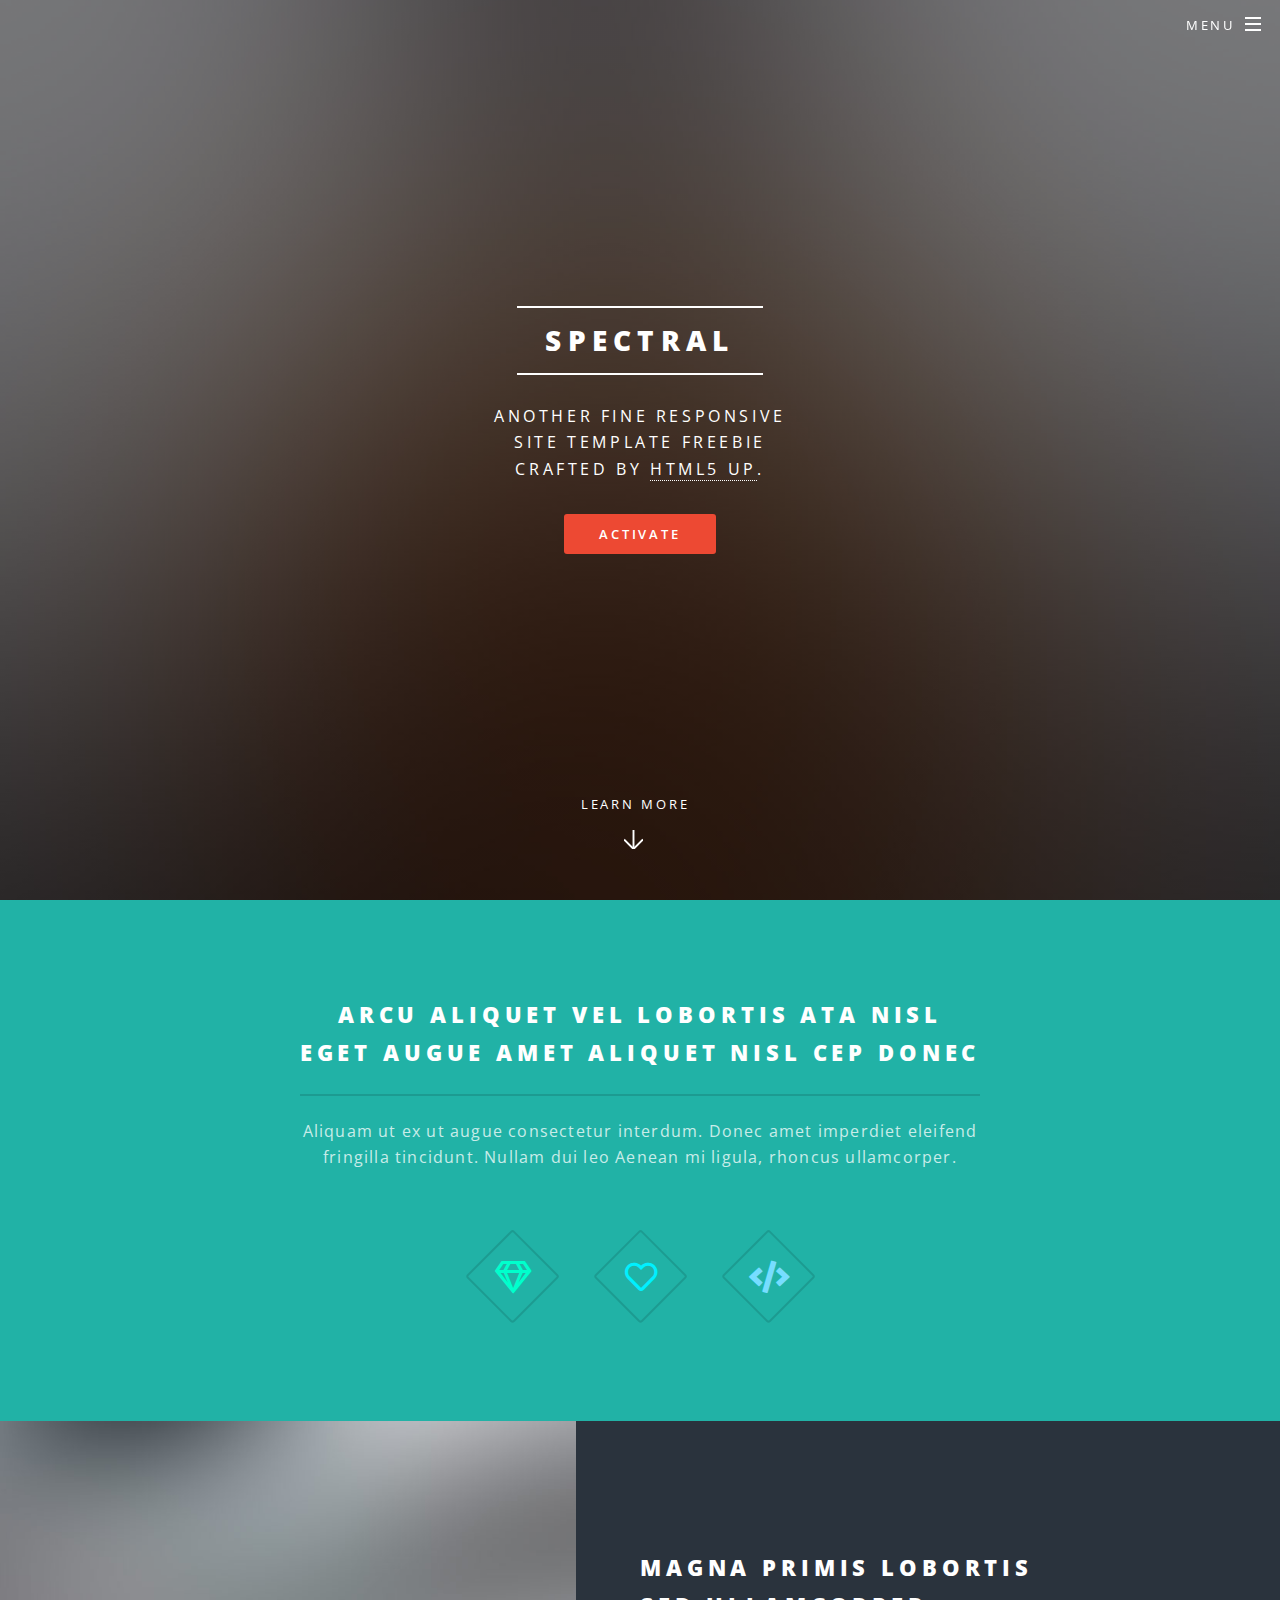
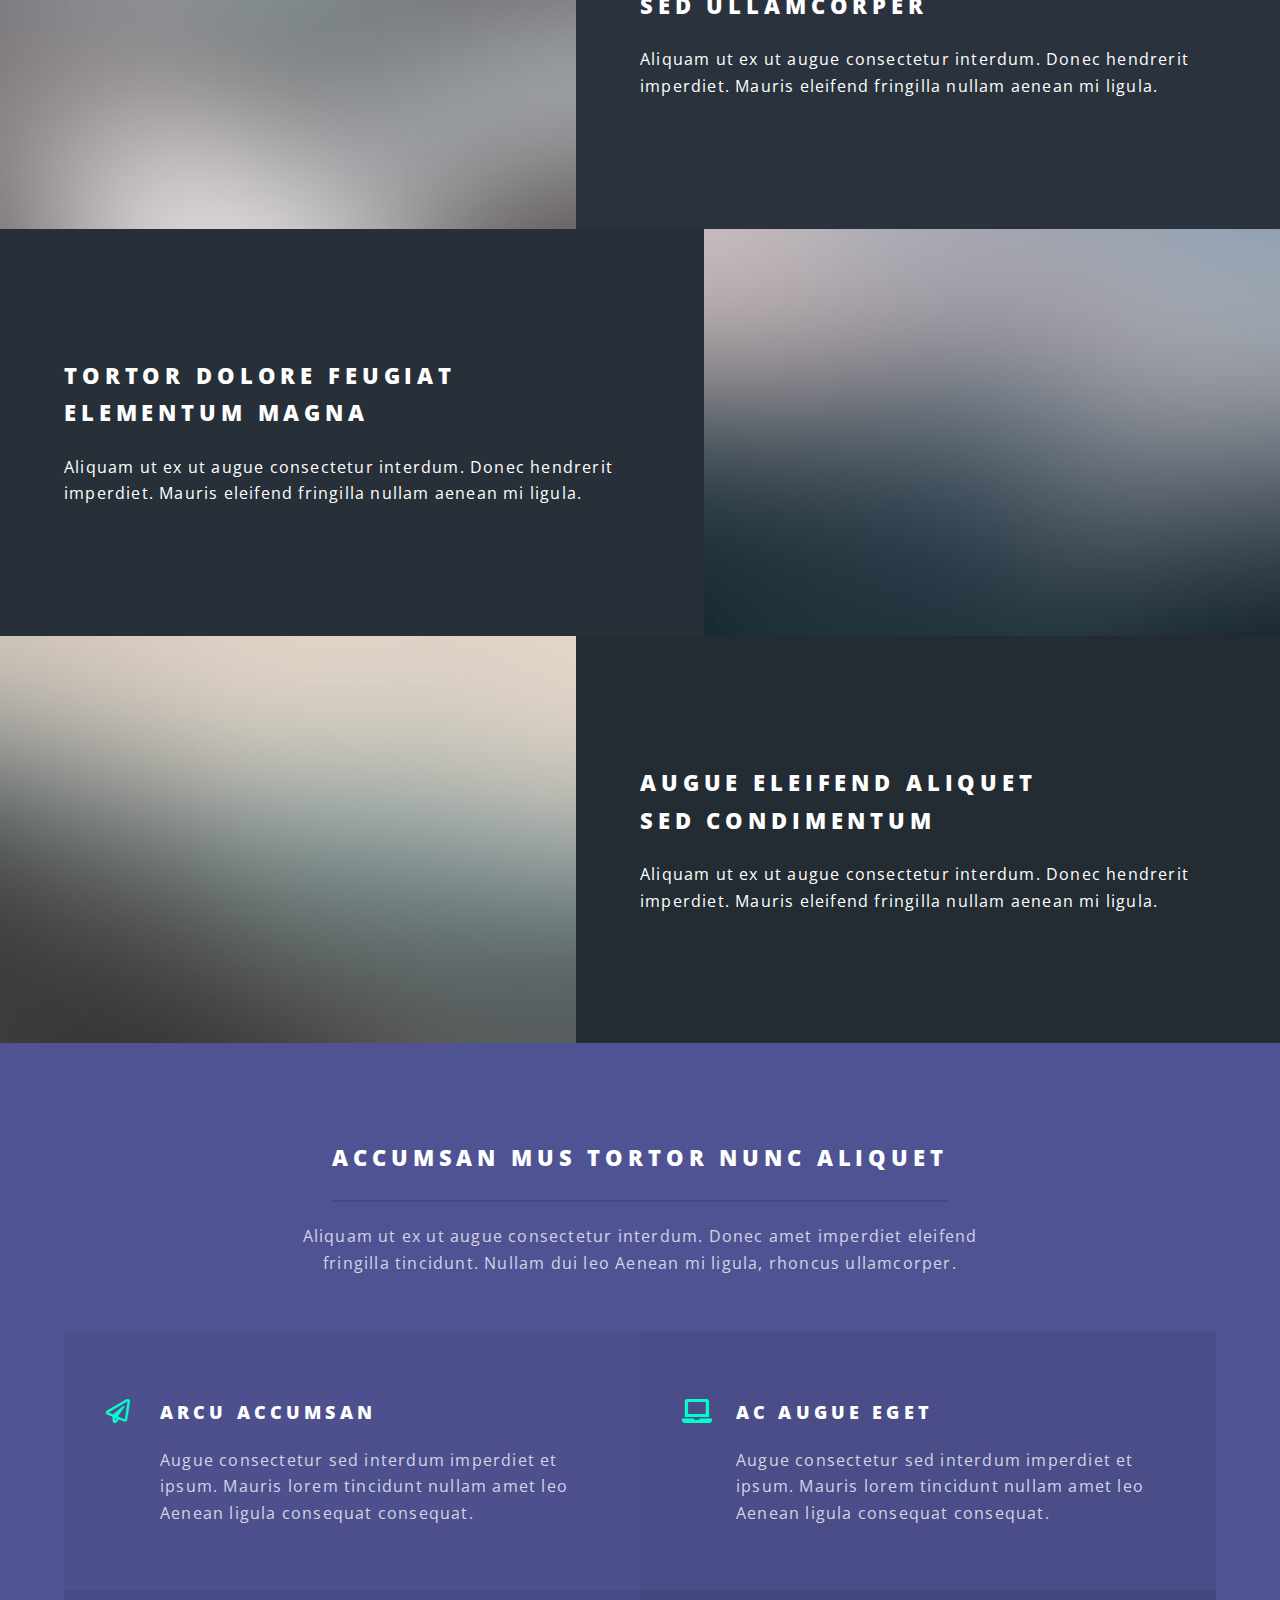
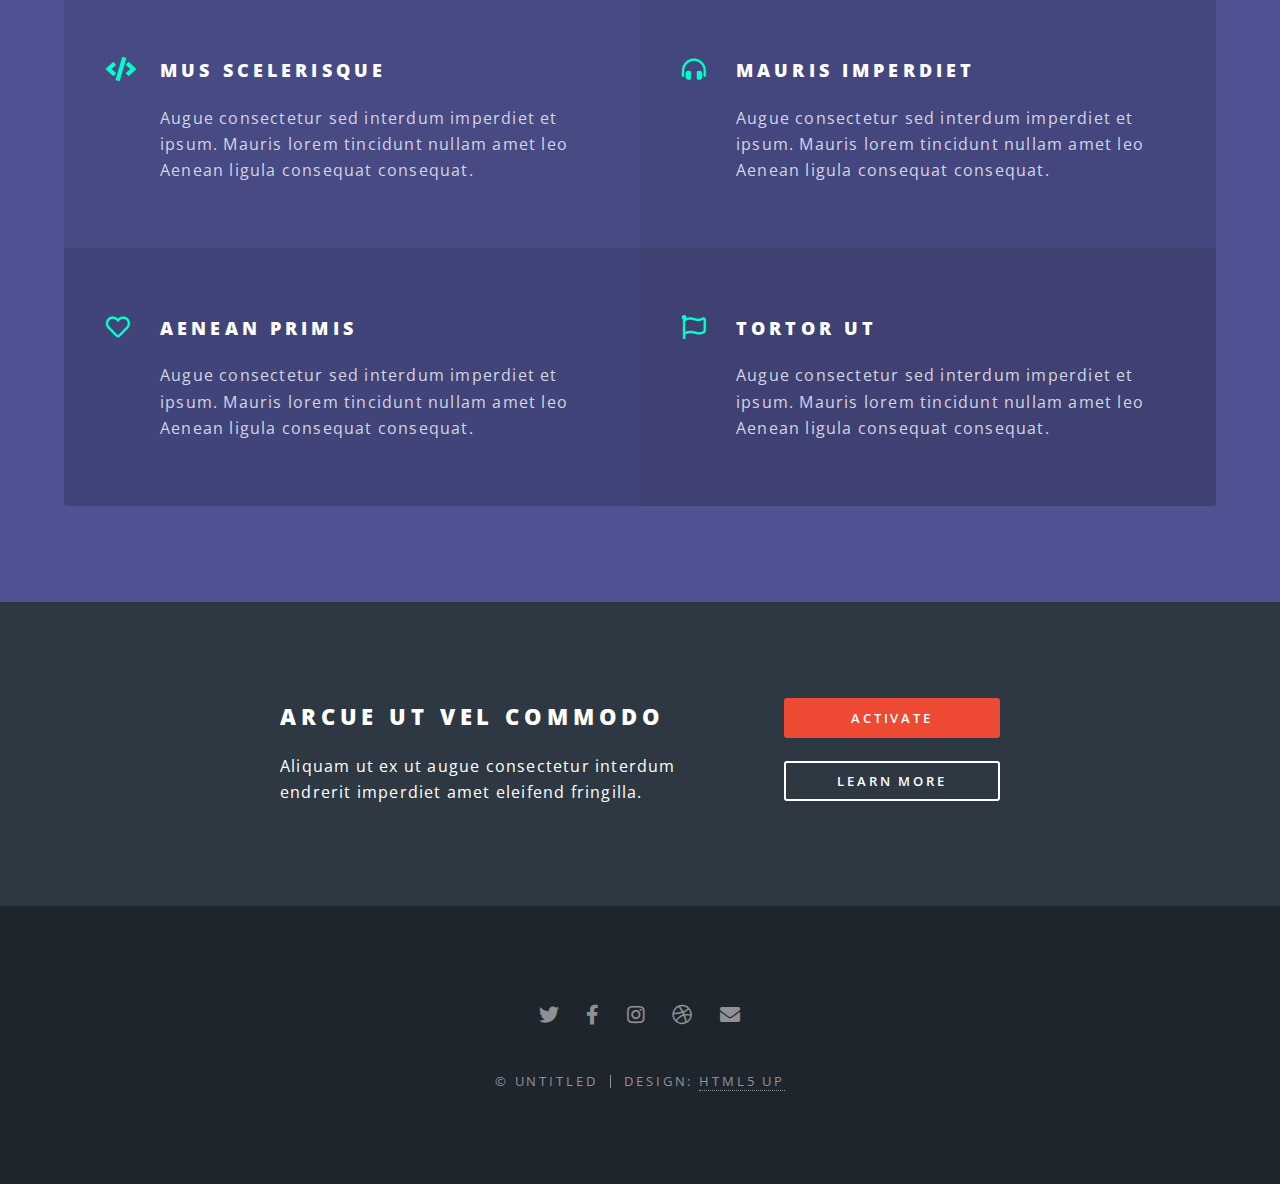
<file: index.html>
<!DOCTYPE HTML>
<!--
	Spectral by HTML5 UP
	html5up.net | @ajlkn
	Free for personal and commercial use under the CCA 3.0 license (html5up.net/license)
-->
<html>
	<head>
		<title>Spectral by HTML5 UP</title>
		<meta charset="utf-8" />
		<meta name="viewport" content="width=device-width, initial-scale=1, user-scalable=no" />
		<link rel="stylesheet" href="assets/css/main.css" />
		<noscript><link rel="stylesheet" href="assets/css/noscript.css" /></noscript>
	</head>
	<body class="landing is-preload">

		<!-- Page Wrapper -->
			<div id="page-wrapper">

				<!-- Header -->
					<header id="header" class="alt">
						<h1><a href="index.html">Spectral</a></h1>
						<nav id="nav">
							<ul>
								<li class="special">
									<a href="#menu" class="menuToggle"><span>Menu</span></a>
									<div id="menu">
										<ul>
											<li><a href="index.html">Home</a></li>
											<li><a href="generic.html">Generic</a></li>
											<li><a href="elements.html">Elements</a></li>
											<li><a href="#">Sign Up</a></li>
											<li><a href="#">Log In</a></li>
										</ul>
									</div>
								</li>
							</ul>
						</nav>
					</header>

				<!-- Banner -->
					<section id="banner">
						<div class="inner">
							<h2>Spectral</h2>
							<p>Another fine responsive<br />
							site template freebie<br />
							crafted by <a href="http://html5up.net">HTML5 UP</a>.</p>
							<ul class="actions special">
								<li><a href="#" class="button primary">Activate</a></li>
							</ul>
						</div>
						<a href="#one" class="more scrolly">Learn More</a>
					</section>

				<!-- One -->
					<section id="one" class="wrapper style1 special">
						<div class="inner">
							<header class="major">
								<h2>Arcu aliquet vel lobortis ata nisl<br />
								eget augue amet aliquet nisl cep donec</h2>
								<p>Aliquam ut ex ut augue consectetur interdum. Donec amet imperdiet eleifend<br />
								fringilla tincidunt. Nullam dui leo Aenean mi ligula, rhoncus ullamcorper.</p>
							</header>
							<ul class="icons major">
								<li><span class="icon fa-gem major style1"><span class="label">Lorem</span></span></li>
								<li><span class="icon fa-heart major style2"><span class="label">Ipsum</span></span></li>
								<li><span class="icon solid fa-code major style3"><span class="label">Dolor</span></span></li>
							</ul>
						</div>
					</section>

				<!-- Two -->
					<section id="two" class="wrapper alt style2">
						<section class="spotlight">
							<div class="image"><img src="images/pic01.jpg" alt="" /></div><div class="content">
								<h2>Magna primis lobortis<br />
								sed ullamcorper</h2>
								<p>Aliquam ut ex ut augue consectetur interdum. Donec hendrerit imperdiet. Mauris eleifend fringilla nullam aenean mi ligula.</p>
							</div>
						</section>
						<section class="spotlight">
							<div class="image"><img src="images/pic02.jpg" alt="" /></div><div class="content">
								<h2>Tortor dolore feugiat<br />
								elementum magna</h2>
								<p>Aliquam ut ex ut augue consectetur interdum. Donec hendrerit imperdiet. Mauris eleifend fringilla nullam aenean mi ligula.</p>
							</div>
						</section>
						<section class="spotlight">
							<div class="image"><img src="images/pic03.jpg" alt="" /></div><div class="content">
								<h2>Augue eleifend aliquet<br />
								sed condimentum</h2>
								<p>Aliquam ut ex ut augue consectetur interdum. Donec hendrerit imperdiet. Mauris eleifend fringilla nullam aenean mi ligula.</p>
							</div>
						</section>
					</section>

				<!-- Three -->
					<section id="three" class="wrapper style3 special">
						<div class="inner">
							<header class="major">
								<h2>Accumsan mus tortor nunc aliquet</h2>
								<p>Aliquam ut ex ut augue consectetur interdum. Donec amet imperdiet eleifend<br />
								fringilla tincidunt. Nullam dui leo Aenean mi ligula, rhoncus ullamcorper.</p>
							</header>
							<ul class="features">
								<li class="icon fa-paper-plane">
									<h3>Arcu accumsan</h3>
									<p>Augue consectetur sed interdum imperdiet et ipsum. Mauris lorem tincidunt nullam amet leo Aenean ligula consequat consequat.</p>
								</li>
								<li class="icon solid fa-laptop">
									<h3>Ac Augue Eget</h3>
									<p>Augue consectetur sed interdum imperdiet et ipsum. Mauris lorem tincidunt nullam amet leo Aenean ligula consequat consequat.</p>
								</li>
								<li class="icon solid fa-code">
									<h3>Mus Scelerisque</h3>
									<p>Augue consectetur sed interdum imperdiet et ipsum. Mauris lorem tincidunt nullam amet leo Aenean ligula consequat consequat.</p>
								</li>
								<li class="icon solid fa-headphones-alt">
									<h3>Mauris Imperdiet</h3>
									<p>Augue consectetur sed interdum imperdiet et ipsum. Mauris lorem tincidunt nullam amet leo Aenean ligula consequat consequat.</p>
								</li>
								<li class="icon fa-heart">
									<h3>Aenean Primis</h3>
									<p>Augue consectetur sed interdum imperdiet et ipsum. Mauris lorem tincidunt nullam amet leo Aenean ligula consequat consequat.</p>
								</li>
								<li class="icon fa-flag">
									<h3>Tortor Ut</h3>
									<p>Augue consectetur sed interdum imperdiet et ipsum. Mauris lorem tincidunt nullam amet leo Aenean ligula consequat consequat.</p>
								</li>
							</ul>
						</div>
					</section>

				<!-- CTA -->
					<section id="cta" class="wrapper style4">
						<div class="inner">
							<header>
								<h2>Arcue ut vel commodo</h2>
								<p>Aliquam ut ex ut augue consectetur interdum endrerit imperdiet amet eleifend fringilla.</p>
							</header>
							<ul class="actions stacked">
								<li><a href="#" class="button fit primary">Activate</a></li>
								<li><a href="#" class="button fit">Learn More</a></li>
							</ul>
						</div>
					</section>

				<!-- Footer -->
					<footer id="footer">
						<ul class="icons">
							<li><a href="#" class="icon brands fa-twitter"><span class="label">Twitter</span></a></li>
							<li><a href="#" class="icon brands fa-facebook-f"><span class="label">Facebook</span></a></li>
							<li><a href="#" class="icon brands fa-instagram"><span class="label">Instagram</span></a></li>
							<li><a href="#" class="icon brands fa-dribbble"><span class="label">Dribbble</span></a></li>
							<li><a href="#" class="icon solid fa-envelope"><span class="label">Email</span></a></li>
						</ul>
						<ul class="copyright">
							<li>&copy; Untitled</li><li>Design: <a href="http://html5up.net">HTML5 UP</a></li>
						</ul>
					</footer>

			</div>

		<!-- Scripts -->
			<script src="assets/js/jquery.min.js"></script>
			<script src="assets/js/jquery.scrollex.min.js"></script>
			<script src="assets/js/jquery.scrolly.min.js"></script>
			<script src="assets/js/browser.min.js"></script>
			<script src="assets/js/breakpoints.min.js"></script>
			<script src="assets/js/util.js"></script>
			<script src="assets/js/main.js"></script>

	</body>
</html>
</file>
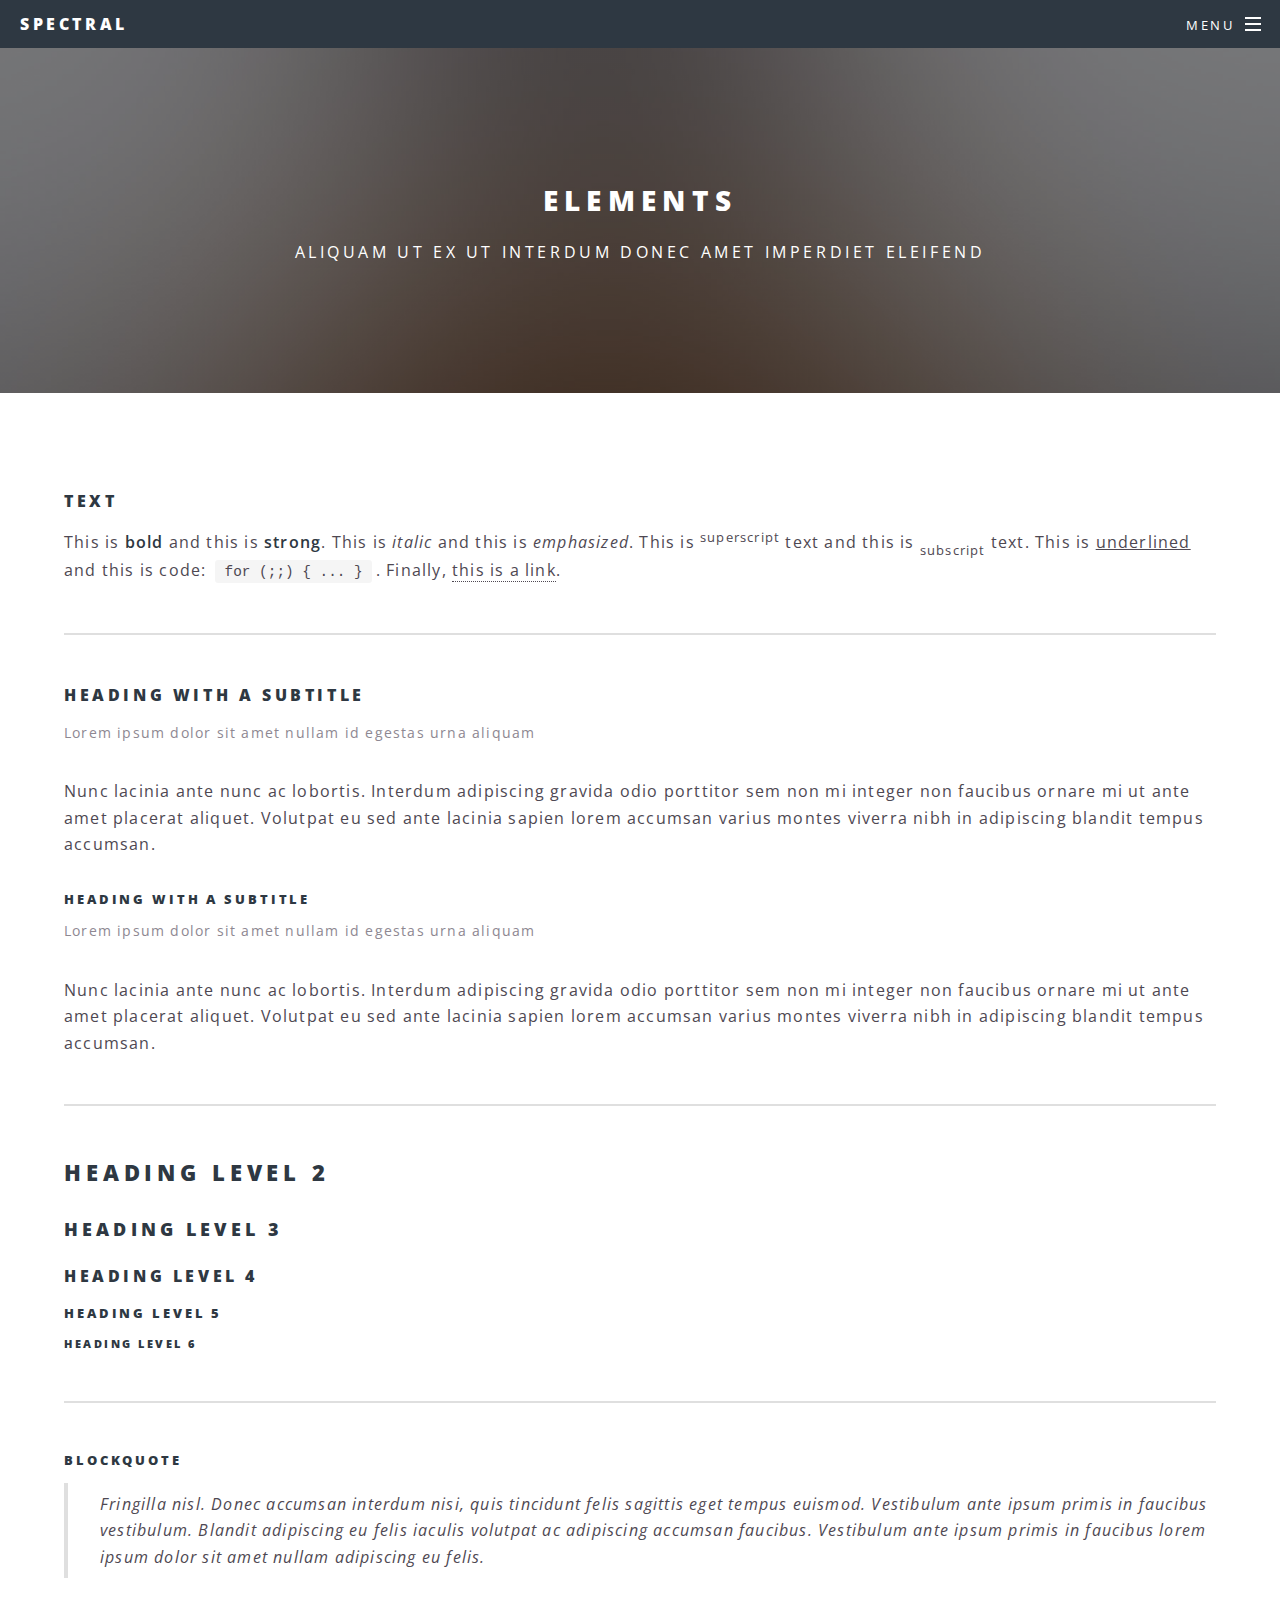
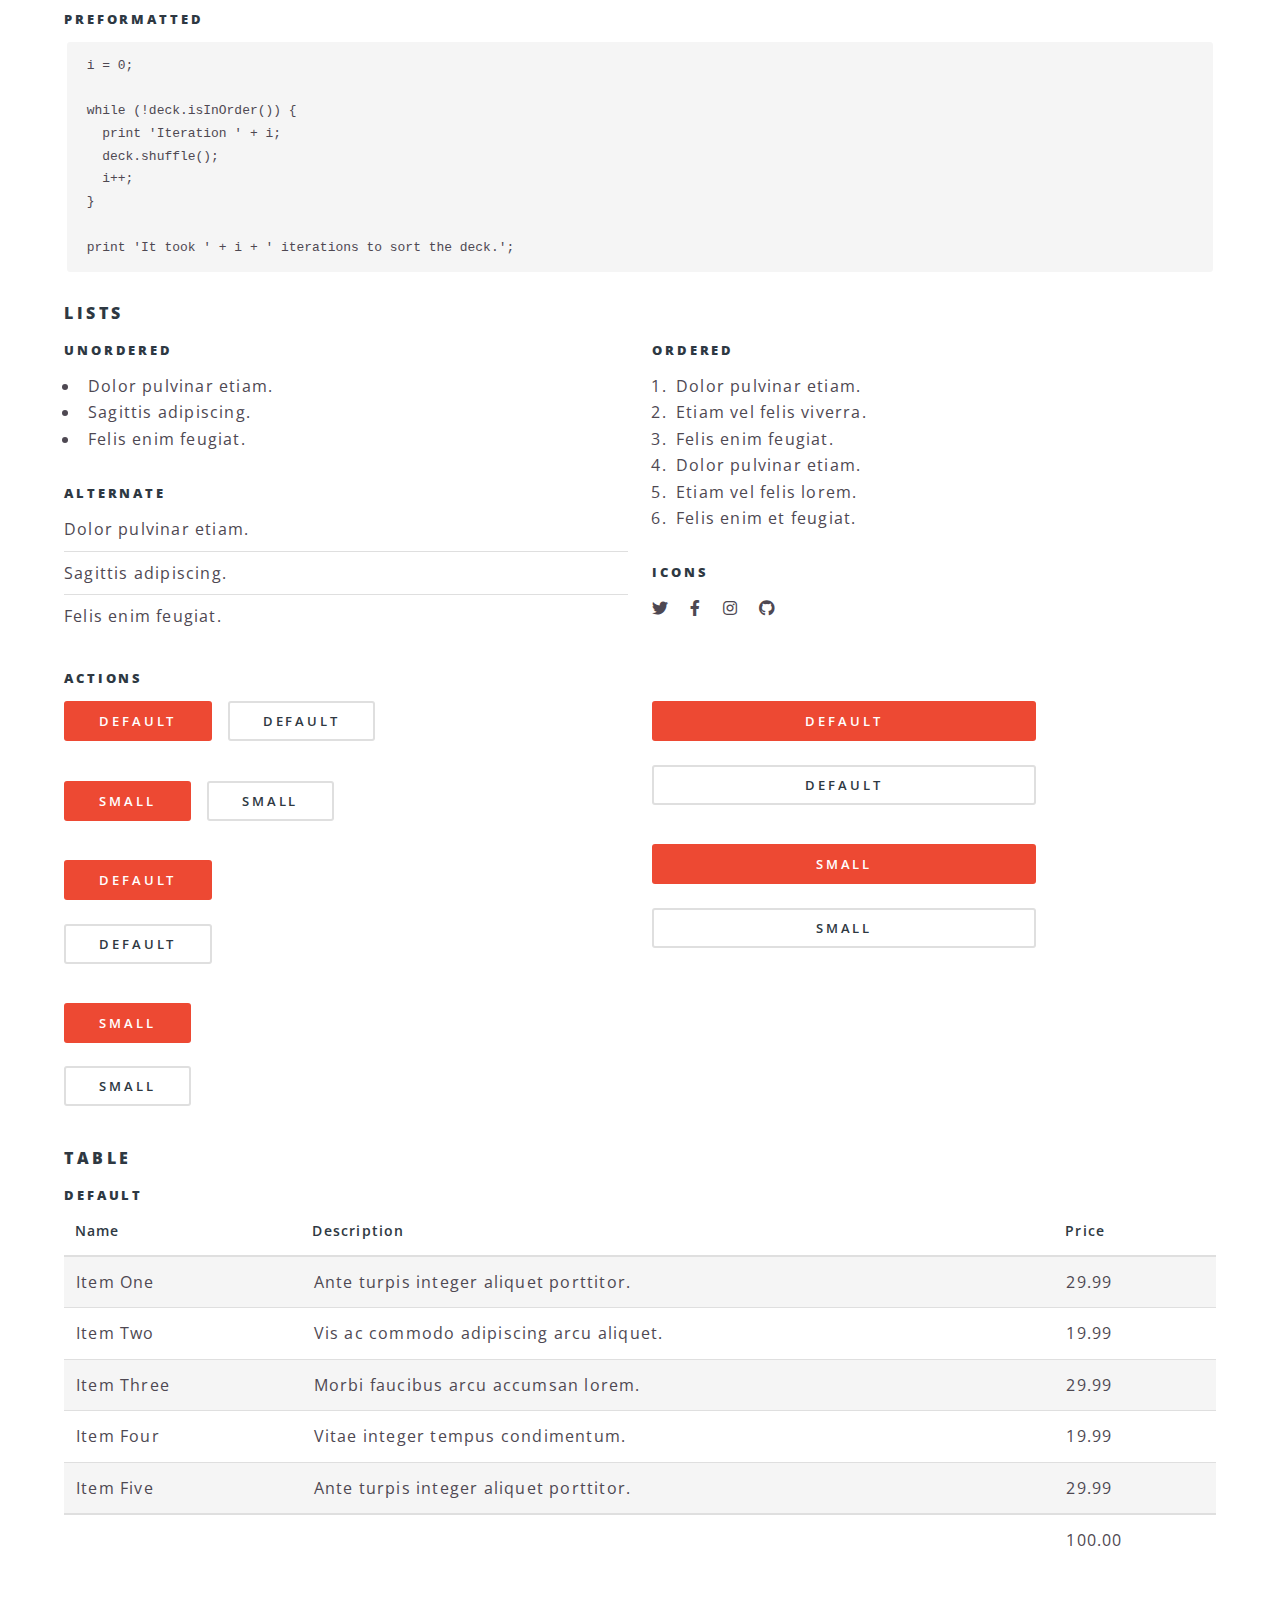
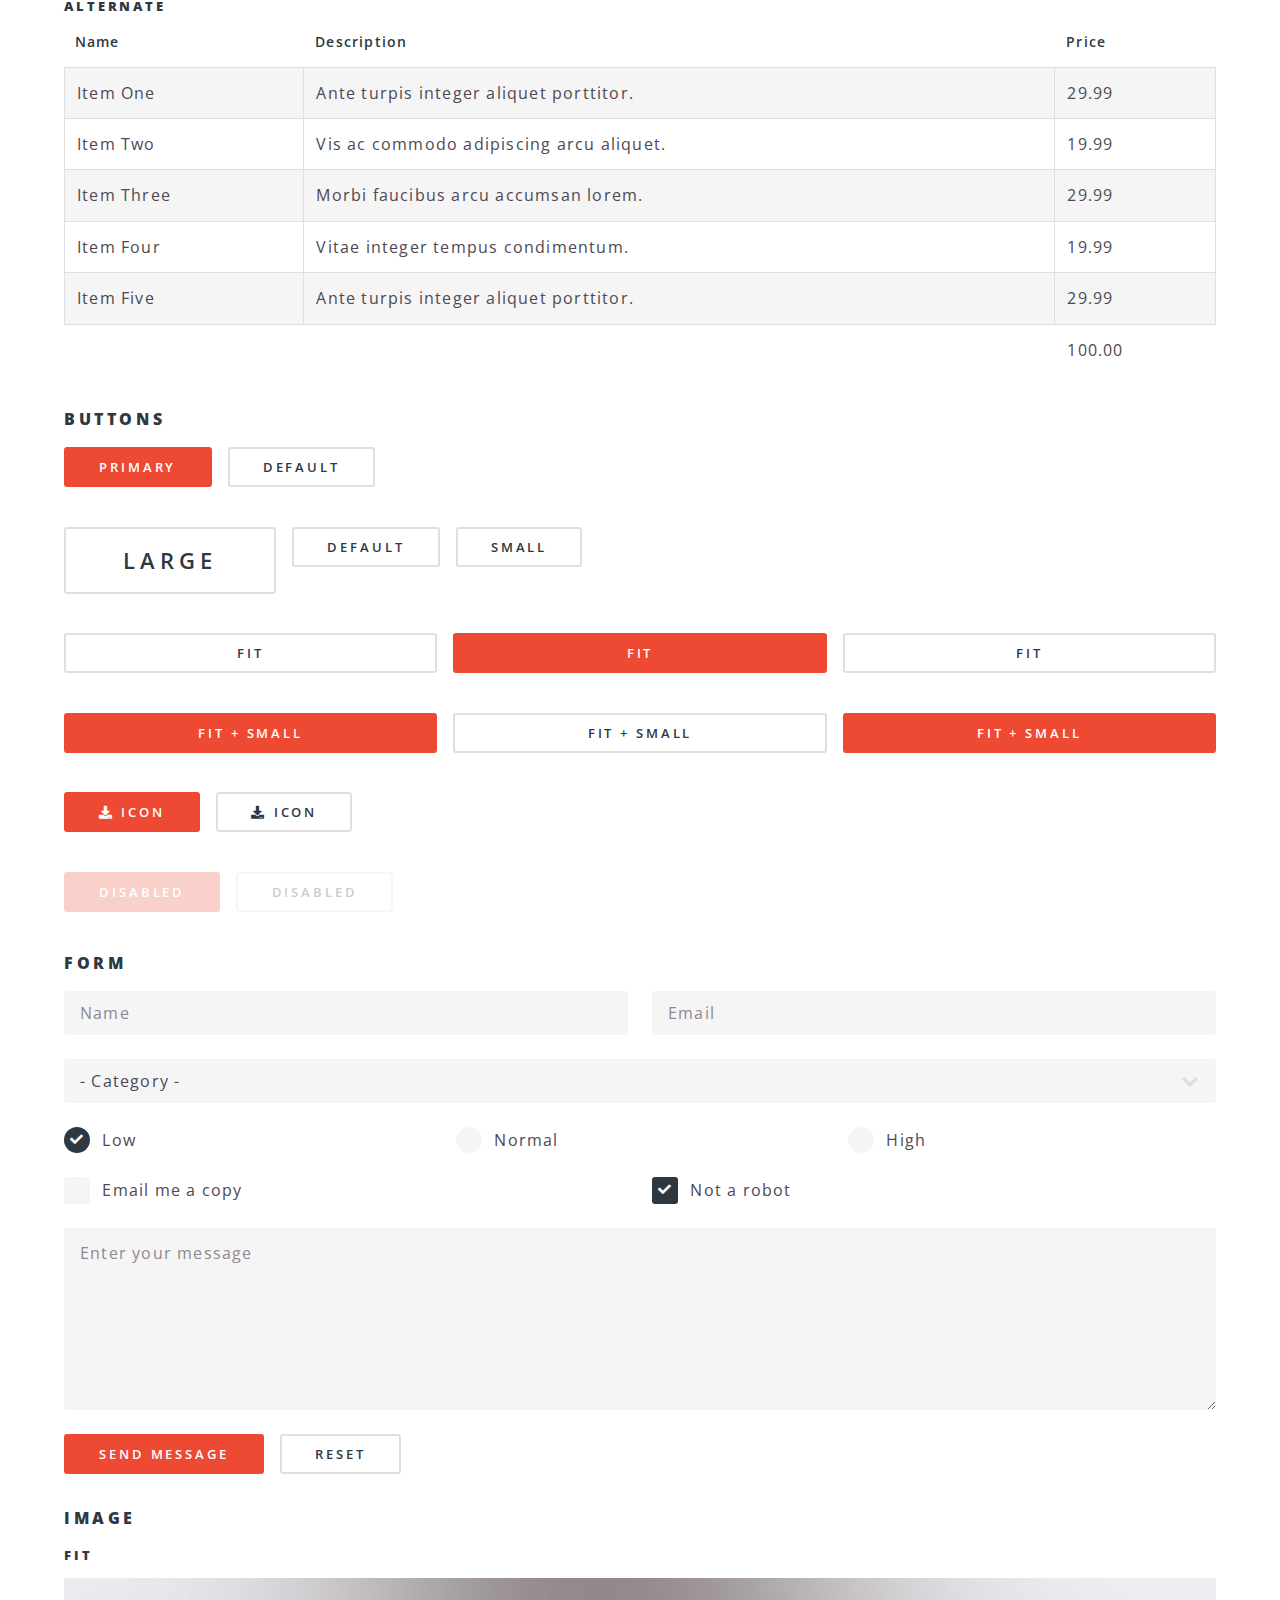
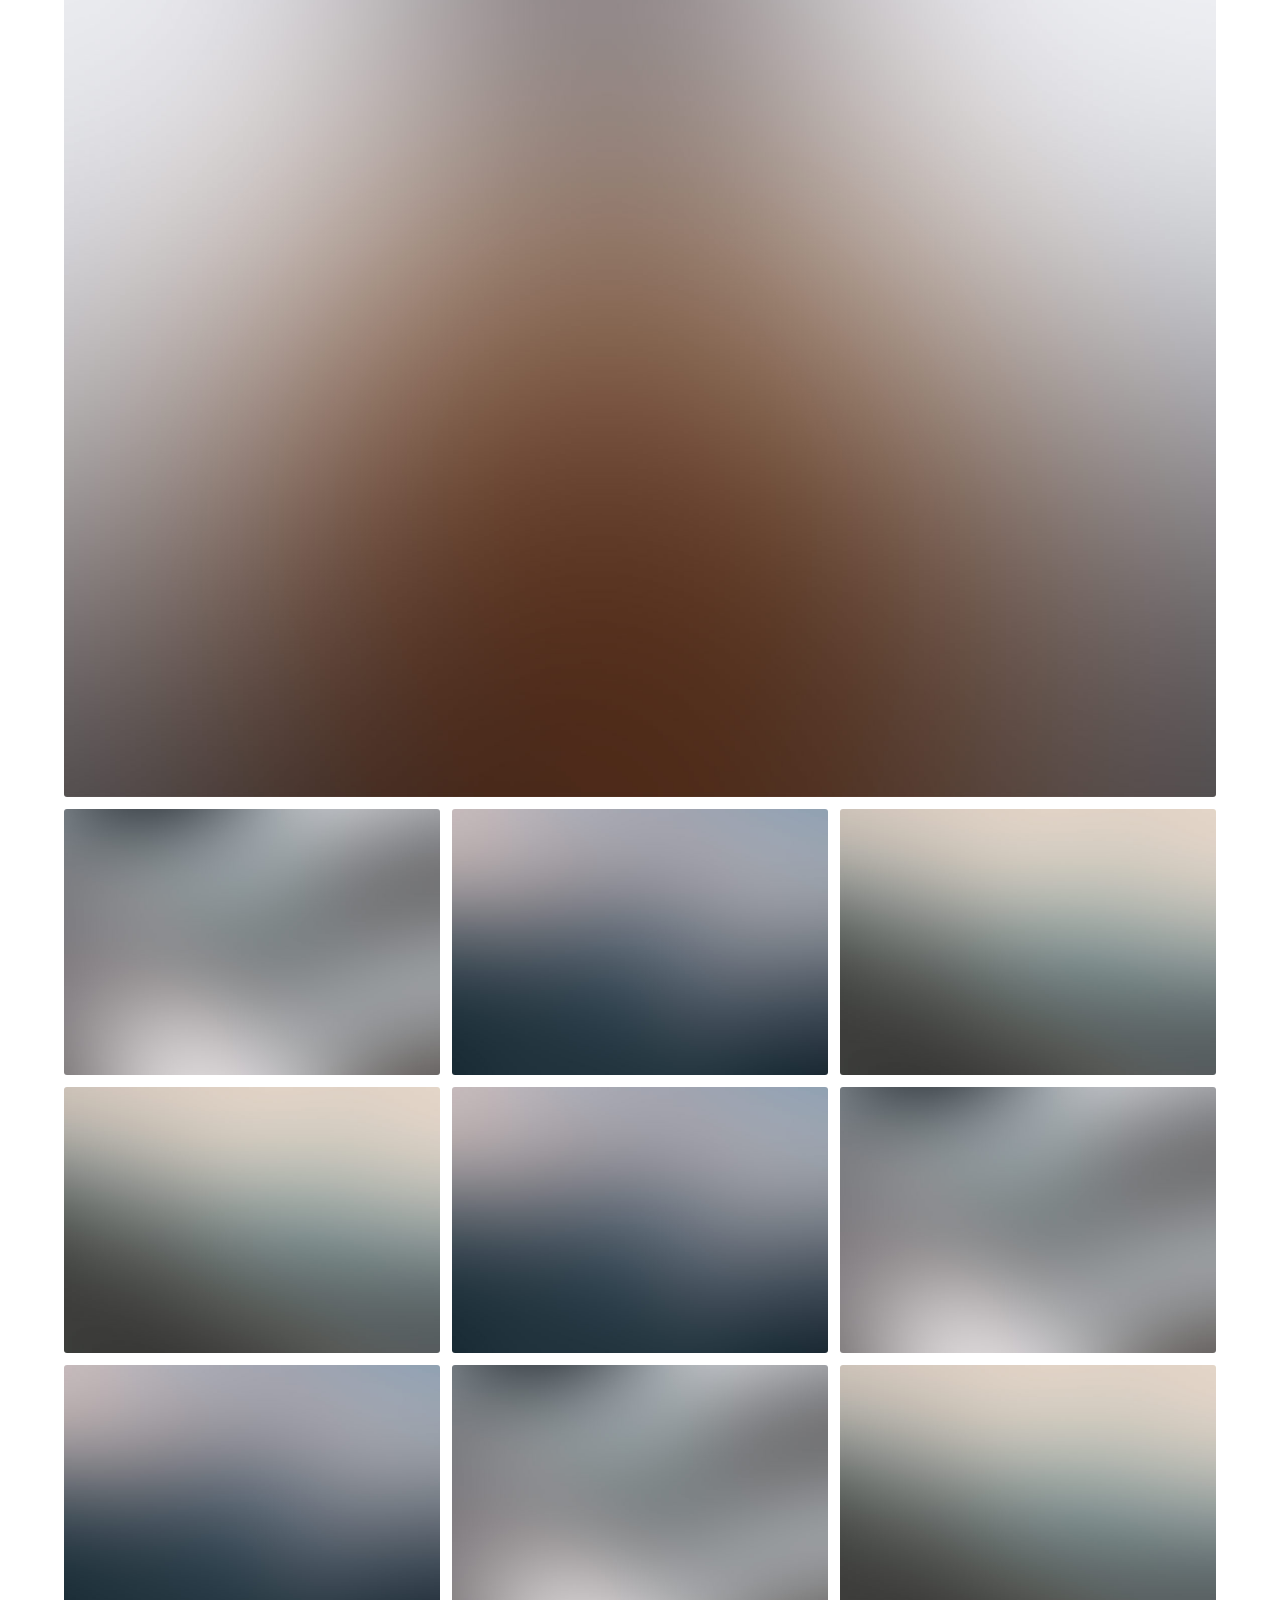
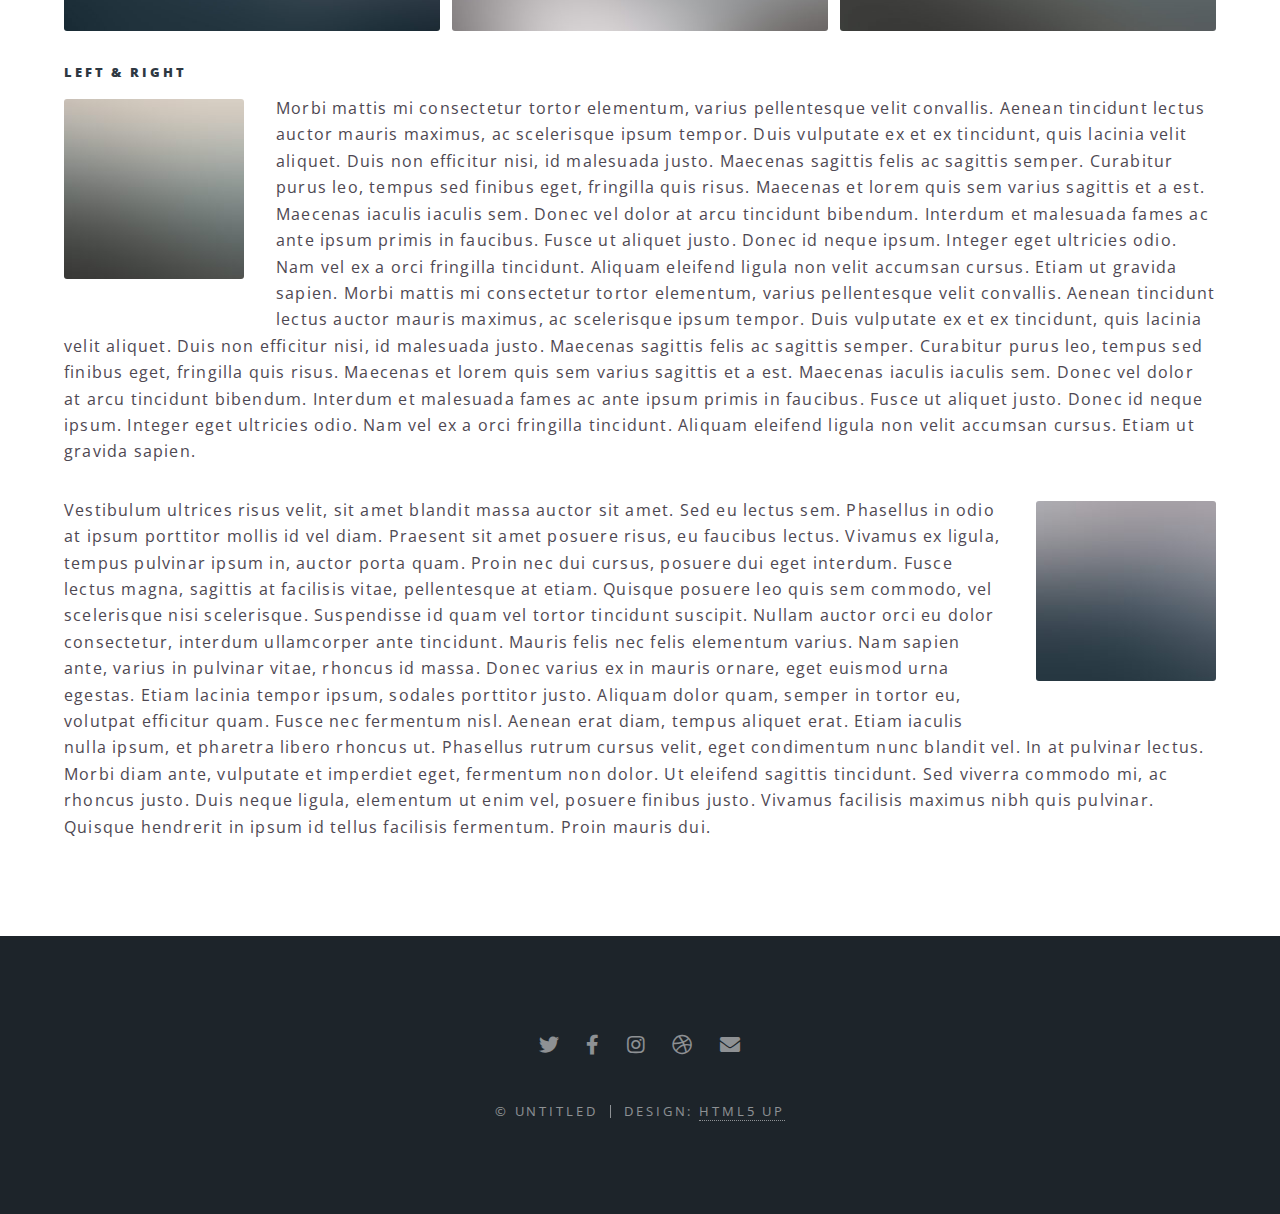
<file: elements.html>
<!DOCTYPE HTML>
<!--
	Spectral by HTML5 UP
	html5up.net | @ajlkn
	Free for personal and commercial use under the CCA 3.0 license (html5up.net/license)
-->
<html>
	<head>
		<title>Elements - Spectral by HTML5 UP</title>
		<meta charset="utf-8" />
		<meta name="viewport" content="width=device-width, initial-scale=1, user-scalable=no" />
		<link rel="stylesheet" href="assets/css/main.css" />
		<noscript><link rel="stylesheet" href="assets/css/noscript.css" /></noscript>
	</head>
	<body class="is-preload">

		<!-- Page Wrapper -->
			<div id="page-wrapper">

				<!-- Header -->
					<header id="header">
						<h1><a href="index.html">Spectral</a></h1>
						<nav id="nav">
							<ul>
								<li class="special">
									<a href="#menu" class="menuToggle"><span>Menu</span></a>
									<div id="menu">
										<ul>
											<li><a href="index.html">Home</a></li>
											<li><a href="generic.html">Generic</a></li>
											<li><a href="elements.html">Elements</a></li>
											<li><a href="#">Sign Up</a></li>
											<li><a href="#">Log In</a></li>
										</ul>
									</div>
								</li>
							</ul>
						</nav>
					</header>

				<!-- Main -->
					<article id="main">
						<header>
							<h2>Elements</h2>
							<p>Aliquam ut ex ut interdum donec amet imperdiet eleifend</p>
						</header>
						<section class="wrapper style5">
							<div class="inner">

								<section>
									<h4>Text</h4>
									<p>This is <b>bold</b> and this is <strong>strong</strong>. This is <i>italic</i> and this is <em>emphasized</em>.
									This is <sup>superscript</sup> text and this is <sub>subscript</sub> text.
									This is <u>underlined</u> and this is code: <code>for (;;) { ... }</code>. Finally, <a href="#">this is a link</a>.</p>
									<hr />
									<header>
										<h4>Heading with a Subtitle</h4>
										<p>Lorem ipsum dolor sit amet nullam id egestas urna aliquam</p>
									</header>
									<p>Nunc lacinia ante nunc ac lobortis. Interdum adipiscing gravida odio porttitor sem non mi integer non faucibus ornare mi ut ante amet placerat aliquet. Volutpat eu sed ante lacinia sapien lorem accumsan varius montes viverra nibh in adipiscing blandit tempus accumsan.</p>
									<header>
										<h5>Heading with a Subtitle</h5>
										<p>Lorem ipsum dolor sit amet nullam id egestas urna aliquam</p>
									</header>
									<p>Nunc lacinia ante nunc ac lobortis. Interdum adipiscing gravida odio porttitor sem non mi integer non faucibus ornare mi ut ante amet placerat aliquet. Volutpat eu sed ante lacinia sapien lorem accumsan varius montes viverra nibh in adipiscing blandit tempus accumsan.</p>
									<hr />
									<h2>Heading Level 2</h2>
									<h3>Heading Level 3</h3>
									<h4>Heading Level 4</h4>
									<h5>Heading Level 5</h5>
									<h6>Heading Level 6</h6>
									<hr />
									<h5>Blockquote</h5>
									<blockquote>Fringilla nisl. Donec accumsan interdum nisi, quis tincidunt felis sagittis eget tempus euismod. Vestibulum ante ipsum primis in faucibus vestibulum. Blandit adipiscing eu felis iaculis volutpat ac adipiscing accumsan faucibus. Vestibulum ante ipsum primis in faucibus lorem ipsum dolor sit amet nullam adipiscing eu felis.</blockquote>
									<h5>Preformatted</h5>
									<pre><code>i = 0;

while (!deck.isInOrder()) {
  print 'Iteration ' + i;
  deck.shuffle();
  i++;
}

print 'It took ' + i + ' iterations to sort the deck.';</code></pre>
								</section>

								<section>
									<h4>Lists</h4>
									<div class="row">
										<div class="col-6 col-12-medium">
											<h5>Unordered</h5>
											<ul>
												<li>Dolor pulvinar etiam.</li>
												<li>Sagittis adipiscing.</li>
												<li>Felis enim feugiat.</li>
											</ul>
											<h5>Alternate</h5>
											<ul class="alt">
												<li>Dolor pulvinar etiam.</li>
												<li>Sagittis adipiscing.</li>
												<li>Felis enim feugiat.</li>
											</ul>
										</div>
										<div class="col-6 col-12-medium">
											<h5>Ordered</h5>
											<ol>
												<li>Dolor pulvinar etiam.</li>
												<li>Etiam vel felis viverra.</li>
												<li>Felis enim feugiat.</li>
												<li>Dolor pulvinar etiam.</li>
												<li>Etiam vel felis lorem.</li>
												<li>Felis enim et feugiat.</li>
											</ol>
											<h5>Icons</h5>
											<ul class="icons">
												<li><a href="#" class="icon brands fa-twitter"><span class="label">Twitter</span></a></li>
												<li><a href="#" class="icon brands fa-facebook-f"><span class="label">Facebook</span></a></li>
												<li><a href="#" class="icon brands fa-instagram"><span class="label">Instagram</span></a></li>
												<li><a href="#" class="icon brands fa-github"><span class="label">Github</span></a></li>
											</ul>
										</div>
									</div>
									<h5>Actions</h5>
									<div class="row">
										<div class="col-6 col-12-medium">
											<ul class="actions">
												<li><a href="#" class="button primary">Default</a></li>
												<li><a href="#" class="button">Default</a></li>
											</ul>
											<ul class="actions small">
												<li><a href="#" class="button primary small">Small</a></li>
												<li><a href="#" class="button small">Small</a></li>
											</ul>
											<ul class="actions stacked">
												<li><a href="#" class="button primary">Default</a></li>
												<li><a href="#" class="button">Default</a></li>
											</ul>
											<ul class="actions stacked">
												<li><a href="#" class="button primary small">Small</a></li>
												<li><a href="#" class="button small">Small</a></li>
											</ul>
										</div>
										<div class="col-6 col-12-medium">
											<ul class="actions stacked">
												<li><a href="#" class="button primary fit">Default</a></li>
												<li><a href="#" class="button fit">Default</a></li>
											</ul>
											<ul class="actions stacked">
												<li><a href="#" class="button primary small fit">Small</a></li>
												<li><a href="#" class="button small fit">Small</a></li>
											</ul>
										</div>
									</div>
								</section>

								<section>
									<h4>Table</h4>
									<h5>Default</h5>
									<div class="table-wrapper">
										<table>
											<thead>
												<tr>
													<th>Name</th>
													<th>Description</th>
													<th>Price</th>
												</tr>
											</thead>
											<tbody>
												<tr>
													<td>Item One</td>
													<td>Ante turpis integer aliquet porttitor.</td>
													<td>29.99</td>
												</tr>
												<tr>
													<td>Item Two</td>
													<td>Vis ac commodo adipiscing arcu aliquet.</td>
													<td>19.99</td>
												</tr>
												<tr>
													<td>Item Three</td>
													<td> Morbi faucibus arcu accumsan lorem.</td>
													<td>29.99</td>
												</tr>
												<tr>
													<td>Item Four</td>
													<td>Vitae integer tempus condimentum.</td>
													<td>19.99</td>
												</tr>
												<tr>
													<td>Item Five</td>
													<td>Ante turpis integer aliquet porttitor.</td>
													<td>29.99</td>
												</tr>
											</tbody>
											<tfoot>
												<tr>
													<td colspan="2"></td>
													<td>100.00</td>
												</tr>
											</tfoot>
										</table>
									</div>

									<h5>Alternate</h5>
									<div class="table-wrapper">
										<table class="alt">
											<thead>
												<tr>
													<th>Name</th>
													<th>Description</th>
													<th>Price</th>
												</tr>
											</thead>
											<tbody>
												<tr>
													<td>Item One</td>
													<td>Ante turpis integer aliquet porttitor.</td>
													<td>29.99</td>
												</tr>
												<tr>
													<td>Item Two</td>
													<td>Vis ac commodo adipiscing arcu aliquet.</td>
													<td>19.99</td>
												</tr>
												<tr>
													<td>Item Three</td>
													<td> Morbi faucibus arcu accumsan lorem.</td>
													<td>29.99</td>
												</tr>
												<tr>
													<td>Item Four</td>
													<td>Vitae integer tempus condimentum.</td>
													<td>19.99</td>
												</tr>
												<tr>
													<td>Item Five</td>
													<td>Ante turpis integer aliquet porttitor.</td>
													<td>29.99</td>
												</tr>
											</tbody>
											<tfoot>
												<tr>
													<td colspan="2"></td>
													<td>100.00</td>
												</tr>
											</tfoot>
										</table>
									</div>
								</section>

								<section>
									<h4>Buttons</h4>
									<ul class="actions">
										<li><a href="#" class="button primary">Primary</a></li>
										<li><a href="#" class="button">Default</a></li>
									</ul>
									<ul class="actions">
										<li><a href="#" class="button large">Large</a></li>
										<li><a href="#" class="button">Default</a></li>
										<li><a href="#" class="button small">Small</a></li>
									</ul>
									<ul class="actions fit">
										<li><a href="#" class="button fit">Fit</a></li>
										<li><a href="#" class="button primary fit">Fit</a></li>
										<li><a href="#" class="button fit">Fit</a></li>
									</ul>
									<ul class="actions fit small">
										<li><a href="#" class="button primary fit small">Fit + Small</a></li>
										<li><a href="#" class="button fit small">Fit + Small</a></li>
										<li><a href="#" class="button primary fit small">Fit + Small</a></li>
									</ul>
									<ul class="actions">
										<li><a href="#" class="button primary icon solid fa-download">Icon</a></li>
										<li><a href="#" class="button icon solid fa-download">Icon</a></li>
									</ul>
									<ul class="actions">
										<li><span class="button primary disabled">Disabled</span></li>
										<li><span class="button disabled">Disabled</span></li>
									</ul>
								</section>

								<section>
									<h4>Form</h4>
									<form method="post" action="#">
										<div class="row gtr-uniform">
											<div class="col-6 col-12-xsmall">
												<input type="text" name="demo-name" id="demo-name" value="" placeholder="Name" />
											</div>
											<div class="col-6 col-12-xsmall">
												<input type="email" name="demo-email" id="demo-email" value="" placeholder="Email" />
											</div>
											<div class="col-12">
												<select name="demo-category" id="demo-category">
													<option value="">- Category -</option>
													<option value="1">Manufacturing</option>
													<option value="1">Shipping</option>
													<option value="1">Administration</option>
													<option value="1">Human Resources</option>
												</select>
											</div>
											<div class="col-4 col-12-small">
												<input type="radio" id="demo-priority-low" name="demo-priority" checked>
												<label for="demo-priority-low">Low</label>
											</div>
											<div class="col-4 col-12-small">
												<input type="radio" id="demo-priority-normal" name="demo-priority">
												<label for="demo-priority-normal">Normal</label>
											</div>
											<div class="col-4 col-12-small">
												<input type="radio" id="demo-priority-high" name="demo-priority">
												<label for="demo-priority-high">High</label>
											</div>
											<div class="col-6 col-12-small">
												<input type="checkbox" id="demo-copy" name="demo-copy">
												<label for="demo-copy">Email me a copy</label>
											</div>
											<div class="col-6 col-12-small">
												<input type="checkbox" id="demo-human" name="demo-human" checked>
												<label for="demo-human">Not a robot</label>
											</div>
											<div class="col-12">
												<textarea name="demo-message" id="demo-message" placeholder="Enter your message" rows="6"></textarea>
											</div>
											<div class="col-12">
												<ul class="actions">
													<li><input type="submit" value="Send Message" class="primary" /></li>
													<li><input type="reset" value="Reset" /></li>
												</ul>
											</div>
										</div>
									</form>
								</section>

								<section>
									<h4>Image</h4>
									<h5>Fit</h5>
									<div class="box alt">
										<div class="row gtr-50 gtr-uniform">
											<div class="col-12"><span class="image fit"><img src="images/banner.jpg" alt="" /></span></div>
											<div class="col-4"><span class="image fit"><img src="images/pic01.jpg" alt="" /></span></div>
											<div class="col-4"><span class="image fit"><img src="images/pic02.jpg" alt="" /></span></div>
											<div class="col-4"><span class="image fit"><img src="images/pic03.jpg" alt="" /></span></div>
											<div class="col-4"><span class="image fit"><img src="images/pic03.jpg" alt="" /></span></div>
											<div class="col-4"><span class="image fit"><img src="images/pic02.jpg" alt="" /></span></div>
											<div class="col-4"><span class="image fit"><img src="images/pic01.jpg" alt="" /></span></div>
											<div class="col-4"><span class="image fit"><img src="images/pic02.jpg" alt="" /></span></div>
											<div class="col-4"><span class="image fit"><img src="images/pic01.jpg" alt="" /></span></div>
											<div class="col-4"><span class="image fit"><img src="images/pic03.jpg" alt="" /></span></div>
										</div>
									</div>
									<h5>Left &amp; Right</h5>
									<p><span class="image left"><img src="images/pic04.jpg" alt="" /></span>Morbi mattis mi consectetur tortor elementum, varius pellentesque velit convallis. Aenean tincidunt lectus auctor mauris maximus, ac scelerisque ipsum tempor. Duis vulputate ex et ex tincidunt, quis lacinia velit aliquet. Duis non efficitur nisi, id malesuada justo. Maecenas sagittis felis ac sagittis semper. Curabitur purus leo, tempus sed finibus eget, fringilla quis risus. Maecenas et lorem quis sem varius sagittis et a est. Maecenas iaculis iaculis sem. Donec vel dolor at arcu tincidunt bibendum. Interdum et malesuada fames ac ante ipsum primis in faucibus. Fusce ut aliquet justo. Donec id neque ipsum. Integer eget ultricies odio. Nam vel ex a orci fringilla tincidunt. Aliquam eleifend ligula non velit accumsan cursus. Etiam ut gravida sapien. Morbi mattis mi consectetur tortor elementum, varius pellentesque velit convallis. Aenean tincidunt lectus auctor mauris maximus, ac scelerisque ipsum tempor. Duis vulputate ex et ex tincidunt, quis lacinia velit aliquet. Duis non efficitur nisi, id malesuada justo. Maecenas sagittis felis ac sagittis semper. Curabitur purus leo, tempus sed finibus eget, fringilla quis risus. Maecenas et lorem quis sem varius sagittis et a est. Maecenas iaculis iaculis sem. Donec vel dolor at arcu tincidunt bibendum. Interdum et malesuada fames ac ante ipsum primis in faucibus. Fusce ut aliquet justo. Donec id neque ipsum. Integer eget ultricies odio. Nam vel ex a orci fringilla tincidunt. Aliquam eleifend ligula non velit accumsan cursus. Etiam ut gravida sapien.</p>
									<p><span class="image right"><img src="images/pic05.jpg" alt="" /></span>Vestibulum ultrices risus velit, sit amet blandit massa auctor sit amet. Sed eu lectus sem. Phasellus in odio at ipsum porttitor mollis id vel diam. Praesent sit amet posuere risus, eu faucibus lectus. Vivamus ex ligula, tempus pulvinar ipsum in, auctor porta quam. Proin nec dui cursus, posuere dui eget interdum. Fusce lectus magna, sagittis at facilisis vitae, pellentesque at etiam. Quisque posuere leo quis sem commodo, vel scelerisque nisi scelerisque. Suspendisse id quam vel tortor tincidunt suscipit. Nullam auctor orci eu dolor consectetur, interdum ullamcorper ante tincidunt. Mauris felis nec felis elementum varius. Nam sapien ante, varius in pulvinar vitae, rhoncus id massa. Donec varius ex in mauris ornare, eget euismod urna egestas. Etiam lacinia tempor ipsum, sodales porttitor justo. Aliquam dolor quam, semper in tortor eu, volutpat efficitur quam. Fusce nec fermentum nisl. Aenean erat diam, tempus aliquet erat. Etiam iaculis nulla ipsum, et pharetra libero rhoncus ut. Phasellus rutrum cursus velit, eget condimentum nunc blandit vel. In at pulvinar lectus. Morbi diam ante, vulputate et imperdiet eget, fermentum non dolor. Ut eleifend sagittis tincidunt. Sed viverra commodo mi, ac rhoncus justo. Duis neque ligula, elementum ut enim vel, posuere finibus justo. Vivamus facilisis maximus nibh quis pulvinar. Quisque hendrerit in ipsum id tellus facilisis fermentum. Proin mauris dui.</p>
								</section>

							</div>
						</section>
					</article>

				<!-- Footer -->
					<footer id="footer">
						<ul class="icons">
							<li><a href="#" class="icon brands fa-twitter"><span class="label">Twitter</span></a></li>
							<li><a href="#" class="icon brands fa-facebook-f"><span class="label">Facebook</span></a></li>
							<li><a href="#" class="icon brands fa-instagram"><span class="label">Instagram</span></a></li>
							<li><a href="#" class="icon brands fa-dribbble"><span class="label">Dribbble</span></a></li>
							<li><a href="#" class="icon solid fa-envelope"><span class="label">Email</span></a></li>
						</ul>
						<ul class="copyright">
							<li>&copy; Untitled</li><li>Design: <a href="http://html5up.net">HTML5 UP</a></li>
						</ul>
					</footer>

			</div>

		<!-- Scripts -->
			<script src="assets/js/jquery.min.js"></script>
			<script src="assets/js/jquery.scrollex.min.js"></script>
			<script src="assets/js/jquery.scrolly.min.js"></script>
			<script src="assets/js/browser.min.js"></script>
			<script src="assets/js/breakpoints.min.js"></script>
			<script src="assets/js/util.js"></script>
			<script src="assets/js/main.js"></script>

	</body>
</html>
</file>
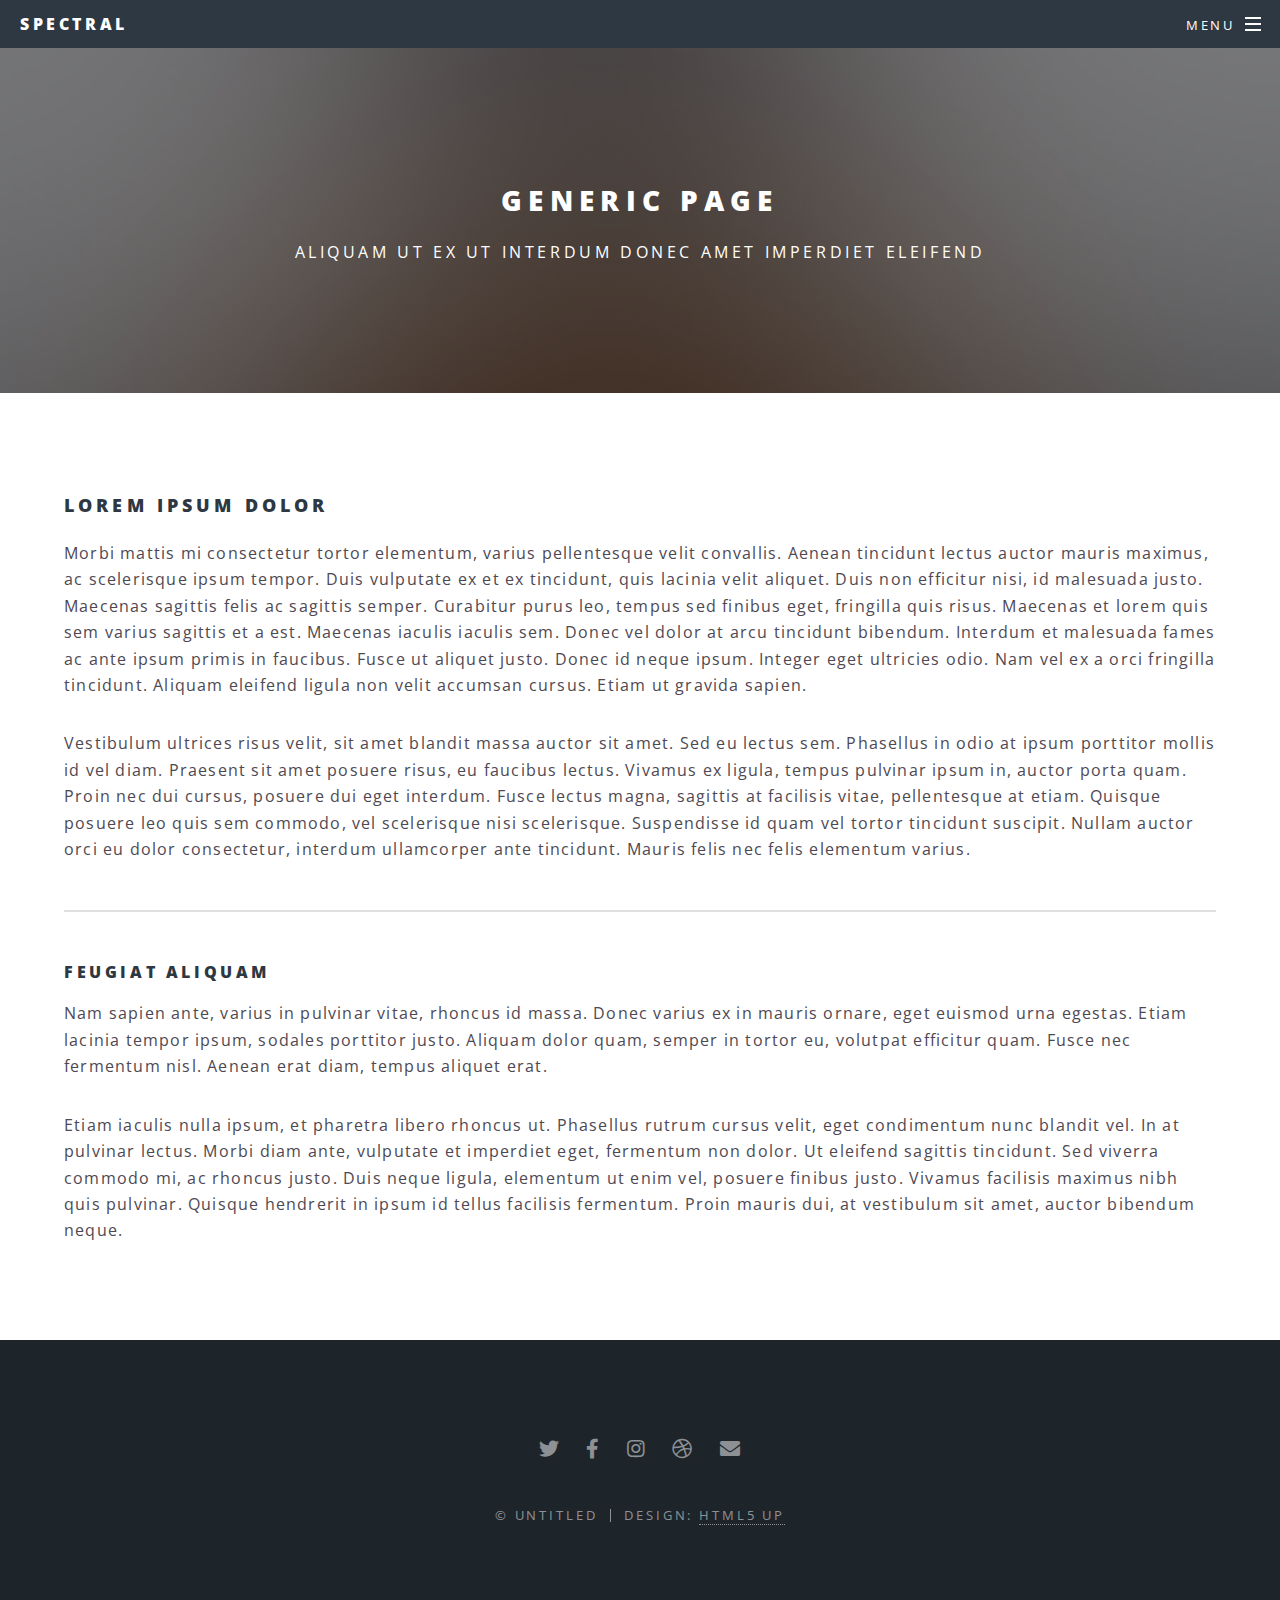
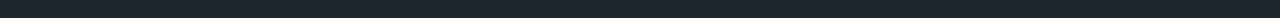
<file: generic.html>
<!DOCTYPE HTML>
<!--
	Spectral by HTML5 UP
	html5up.net | @ajlkn
	Free for personal and commercial use under the CCA 3.0 license (html5up.net/license)
-->
<html>
	<head>
		<title>Generic - Spectral by HTML5 UP</title>
		<meta charset="utf-8" />
		<meta name="viewport" content="width=device-width, initial-scale=1, user-scalable=no" />
		<link rel="stylesheet" href="assets/css/main.css" />
		<noscript><link rel="stylesheet" href="assets/css/noscript.css" /></noscript>
	</head>
	<body class="is-preload">

		<!-- Page Wrapper -->
			<div id="page-wrapper">

				<!-- Header -->
					<header id="header">
						<h1><a href="index.html">Spectral</a></h1>
						<nav id="nav">
							<ul>
								<li class="special">
									<a href="#menu" class="menuToggle"><span>Menu</span></a>
									<div id="menu">
										<ul>
											<li><a href="index.html">Home</a></li>
											<li><a href="generic.html">Generic</a></li>
											<li><a href="elements.html">Elements</a></li>
											<li><a href="#">Sign Up</a></li>
											<li><a href="#">Log In</a></li>
										</ul>
									</div>
								</li>
							</ul>
						</nav>
					</header>

				<!-- Main -->
					<article id="main">
						<header>
							<h2>Generic Page</h2>
							<p>Aliquam ut ex ut interdum donec amet imperdiet eleifend</p>
						</header>
						<section class="wrapper style5">
							<div class="inner">

								<h3>Lorem ipsum dolor</h3>
								<p>Morbi mattis mi consectetur tortor elementum, varius pellentesque velit convallis. Aenean tincidunt lectus auctor mauris maximus, ac scelerisque ipsum tempor. Duis vulputate ex et ex tincidunt, quis lacinia velit aliquet. Duis non efficitur nisi, id malesuada justo. Maecenas sagittis felis ac sagittis semper. Curabitur purus leo, tempus sed finibus eget, fringilla quis risus. Maecenas et lorem quis sem varius sagittis et a est. Maecenas iaculis iaculis sem. Donec vel dolor at arcu tincidunt bibendum. Interdum et malesuada fames ac ante ipsum primis in faucibus. Fusce ut aliquet justo. Donec id neque ipsum. Integer eget ultricies odio. Nam vel ex a orci fringilla tincidunt. Aliquam eleifend ligula non velit accumsan cursus. Etiam ut gravida sapien.</p>

								<p>Vestibulum ultrices risus velit, sit amet blandit massa auctor sit amet. Sed eu lectus sem. Phasellus in odio at ipsum porttitor mollis id vel diam. Praesent sit amet posuere risus, eu faucibus lectus. Vivamus ex ligula, tempus pulvinar ipsum in, auctor porta quam. Proin nec dui cursus, posuere dui eget interdum. Fusce lectus magna, sagittis at facilisis vitae, pellentesque at etiam. Quisque posuere leo quis sem commodo, vel scelerisque nisi scelerisque. Suspendisse id quam vel tortor tincidunt suscipit. Nullam auctor orci eu dolor consectetur, interdum ullamcorper ante tincidunt. Mauris felis nec felis elementum varius.</p>

								<hr />

								<h4>Feugiat aliquam</h4>
								<p>Nam sapien ante, varius in pulvinar vitae, rhoncus id massa. Donec varius ex in mauris ornare, eget euismod urna egestas. Etiam lacinia tempor ipsum, sodales porttitor justo. Aliquam dolor quam, semper in tortor eu, volutpat efficitur quam. Fusce nec fermentum nisl. Aenean erat diam, tempus aliquet erat.</p>

								<p>Etiam iaculis nulla ipsum, et pharetra libero rhoncus ut. Phasellus rutrum cursus velit, eget condimentum nunc blandit vel. In at pulvinar lectus. Morbi diam ante, vulputate et imperdiet eget, fermentum non dolor. Ut eleifend sagittis tincidunt. Sed viverra commodo mi, ac rhoncus justo. Duis neque ligula, elementum ut enim vel, posuere finibus justo. Vivamus facilisis maximus nibh quis pulvinar. Quisque hendrerit in ipsum id tellus facilisis fermentum. Proin mauris dui, at vestibulum sit amet, auctor bibendum neque.</p>

							</div>
						</section>
					</article>

				<!-- Footer -->
					<footer id="footer">
						<ul class="icons">
							<li><a href="#" class="icon brands fa-twitter"><span class="label">Twitter</span></a></li>
							<li><a href="#" class="icon brands fa-facebook-f"><span class="label">Facebook</span></a></li>
							<li><a href="#" class="icon brands fa-instagram"><span class="label">Instagram</span></a></li>
							<li><a href="#" class="icon brands fa-dribbble"><span class="label">Dribbble</span></a></li>
							<li><a href="#" class="icon solid fa-envelope"><span class="label">Email</span></a></li>
						</ul>
						<ul class="copyright">
							<li>&copy; Untitled</li><li>Design: <a href="http://html5up.net">HTML5 UP</a></li>
						</ul>
					</footer>

			</div>

		<!-- Scripts -->
			<script src="assets/js/jquery.min.js"></script>
			<script src="assets/js/jquery.scrollex.min.js"></script>
			<script src="assets/js/jquery.scrolly.min.js"></script>
			<script src="assets/js/browser.min.js"></script>
			<script src="assets/js/breakpoints.min.js"></script>
			<script src="assets/js/util.js"></script>
			<script src="assets/js/main.js"></script>

	</body>
</html>
</file>
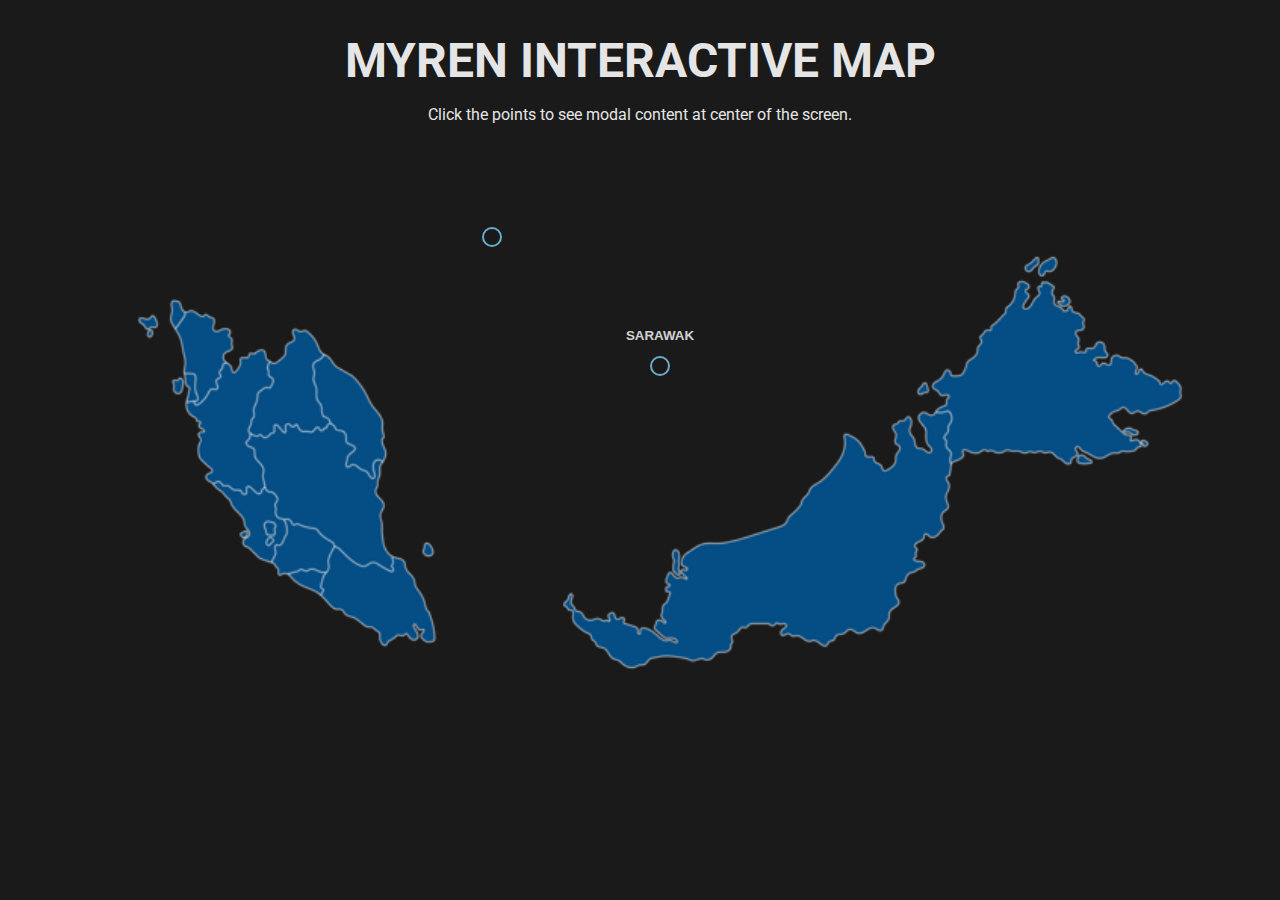
<file: test.html>
<!DOCTYPE html>
<html lang="en">
<head>
  <meta charset="UTF-8">
  <title>MYREN Centered Modal Map</title>
  <link rel="stylesheet" href="https://public.codepenassets.com/css/reset-2.0.min.css">
  <link href='https://fonts.googleapis.com/css?family=Roboto+Condensed:300,400,700' rel='stylesheet'>
  <link href='https://fonts.googleapis.com/css?family=Roboto:100,300,400,700,900' rel='stylesheet'>
  <style>
    html {
      background: #1a1a1a;
      color: #e5e5e5;
      text-align: center;
      font-family: "Roboto", Helvetica, sans-serif;
    }

    body {
      max-width: 1200px;
      margin: 20px auto;
      padding: 0 100px;
      overflow-x: hidden;
    }

    h1 {
      font-size: 36pt;
      text-transform: uppercase;
      margin-bottom: 10px;
    }

    .distribution-map {
      position: relative;
      width: 100%;
      padding: 20px;
      margin: 0 auto;
    }

    .distribution-map > img {
      width: 100%;
      display: block;
    }

    .map-point {
      cursor: pointer;
      position: absolute;
      width: 20px;
      height: 20px;
      border-radius: 10px;
      opacity: 0.8;
      transform: translate(-50%, -50%);
      background: rgba(26, 26, 26, 0.85);
      border: 2.5px solid #7fcff7;
    }

    .map-point .content {
      display: none;
    }

    .modal {
      position: fixed;
      top: 0;
      left: 0;
      width: 100vw;
      height: 100vh;
      background: rgba(0, 0, 0, 0.5);
      display: flex;
      justify-content: center;
      align-items: center;
      z-index: 9999;
      animation: fadeIn 0.3s ease-out;
    }

    .modal.hidden {
      display: none;
    }

    .modal-content {
      background: #2a2a2a;
      color: white;
      padding: 20px;
      border-radius: 10px;
      min-width: 300px;
      max-width: 80vw;
      max-height: 80vh;
      overflow-y: auto;
      position: relative;
      animation: slideUp 0.3s ease-out;
    }

    .close-btn {
      position: absolute;
      top: 5px;
      right: 10px;
      background: transparent;
      color: white;
      border: none;
      font-size: 20px;
      cursor: pointer;
    }

    .label-outside {
      position: absolute;
      top: -30px;
      left: 50%;
      transform: translateX(-50%) scale(1); /* default */
      font-weight: bold;
      color: #fff;
      background: none;
      white-space: nowrap;
      pointer-events: none;
      transition: transform 0.3s ease-in-out;
    }

    @keyframes fadeIn {
      from { opacity: 0; }
      to { opacity: 1; }
    }

    @keyframes slideUp {
      from {
        transform: translateY(20px);
        opacity: 0;
      }
      to {
        transform: translateY(0);
        opacity: 1;
      }
    }
  </style>
</head>
<body>
  <h1>MYREN Interactive Map</h1>
  <p class="description">Click the points to see modal content at center of the screen.</p>

  <div class="distribution-map">
    <img src="map.png" alt="">

    <button class="map-point" style="top:15%;left:35%">
      <div class="content">
        <h2>A Place</h2>
        <p>Details shown here in center modal.</p>
      </div>
    </button>

    <button class="map-point" style="top:35%;left:50%">
      <div class="label-outside">SARAWAK</div>
      <div class="content">
        <h2>Another Place</h2>
        <p>More info shown in modal when clicked.</p>
      </div>
    </button>
  </div>

  <div id="modal" class="modal hidden">
    <div class="modal-content">
      <button class="close-btn">X</button>
      <div id="modal-body"></div>
    </div>
  </div>

  <script>
    const mapPoints = document.querySelectorAll(".map-point");
    const modal = document.getElementById("modal");
    const modalBody = document.getElementById("modal-body");
    const closeBtn = document.querySelector(".close-btn");

    mapPoints.forEach(point => {
      point.addEventListener("click", () => {
        const content = point.querySelector(".content");
        if (content) {
          modalBody.innerHTML = content.innerHTML;
          modal.classList.remove("hidden");
        }
      });
    });

    closeBtn.addEventListener("click", () => {
      modal.classList.add("hidden");
    });

    modal.addEventListener("click", (e) => {
      if (e.target === modal) {
        modal.classList.add("hidden");
      }
    });
  </script>
</body>
</html>
</file>
<file: assets/css/noscript.css>
/*
	Spectral by HTML5 UP
	html5up.net | @ajlkn
	Free for personal and commercial use under the CCA 3.0 license (html5up.net/license)
*/

/* Banner */

	body.is-preload #banner h2 {
		-moz-transform: none;
		-webkit-transform: none;
		-ms-transform: none;
		transform: none;
		opacity: 1;
	}

		body.is-preload #banner h2:before, body.is-preload #banner h2:after {
			width: 100%;
		}

	body.is-preload #banner .more {
		-moz-transform: none;
		-webkit-transform: none;
		-ms-transform: none;
		transform: none;
		opacity: 1;
	}

	body.is-preload #banner:after {
		opacity: 0;
	}
</file>
<file: assets/css/main.css>
@import url(fontawesome-all.min.css);
@import url("https://fonts.googleapis.com/css?family=Open+Sans:400,400italic,600,600italic,800,800italic");

/*
	Spectral by HTML5 UP
	html5up.net | @ajlkn
	Free for personal and commercial use under the CCA 3.0 license (html5up.net/license)
*/

html, body, div, span, applet, object,
iframe, h1, h2, h3, h4, h5, h6, p, blockquote,
pre, a, abbr, acronym, address, big, cite,
code, del, dfn, em, img, ins, kbd, q, s, samp,
small, strike, strong, sub, sup, tt, var, b,
u, i, center, dl, dt, dd, ol, ul, li, fieldset,
form, label, legend, table, caption, tbody,
tfoot, thead, tr, th, td, article, aside,
canvas, details, embed, figure, figcaption,
footer, header, hgroup, menu, nav, output, ruby,
section, summary, time, mark, audio, video {
	margin: 0;
	padding: 0;
	border: 0;
	font-size: 100%;
	font: inherit;
	vertical-align: baseline;}

article, aside, details, figcaption, figure,
footer, header, hgroup, menu, nav, section {
	display: block;}

body {
	line-height: 1;
}

ol, ul {
	list-style: none;
}

blockquote, q {
	quotes: none;
}

	blockquote:before, blockquote:after, q:before, q:after {
		content: '';
		content: none;
	}

table {
	border-collapse: collapse;
	border-spacing: 0;
}

body {
	-webkit-text-size-adjust: none;
}

mark {
	background-color: transparent;
	color: inherit;
}

input::-moz-focus-inner {
	border: 0;
	padding: 0;
}

input, select, textarea {
	-moz-appearance: none;
	-webkit-appearance: none;
	-ms-appearance: none;
	appearance: none;
}

/* Basic */

	@-ms-viewport {
		width: device-width;
	}

	html {
		box-sizing: border-box;
	}

	*, *:before, *:after {
		box-sizing: inherit;
	}

	body {
		background: #2e3842;
	}

		body.is-preload *, body.is-preload *:before, body.is-preload *:after {
			-moz-animation: none !important;
			-webkit-animation: none !important;
			-ms-animation: none !important;
			animation: none !important;
			-moz-transition: none !important;
			-webkit-transition: none !important;
			-ms-transition: none !important;
			transition: none !important;
		}

	body, input, select, textarea {
		color: #fff;
		font-family: "Open Sans", Helvetica, sans-serif;
		font-size: 15pt;
		font-weight: 400;
		letter-spacing: 0.075em;
		line-height: 1.65em;
	}

		@media screen and (max-width: 1680px) {

			body, input, select, textarea {
				font-size: 13pt;
			}

		}

		@media screen and (max-width: 1280px) {

			body, input, select, textarea {
				font-size: 12pt;
			}

		}

		@media screen and (max-width: 736px) {

			body, input, select, textarea {
				font-size: 11pt;
				letter-spacing: 0.0375em;
			}

		}

	a {
		-moz-transition: color 0.2s ease, border-bottom-color 0.2s ease;
		-webkit-transition: color 0.2s ease, border-bottom-color 0.2s ease;
		-ms-transition: color 0.2s ease, border-bottom-color 0.2s ease;
		transition: color 0.2s ease, border-bottom-color 0.2s ease;
		border-bottom: dotted 1px;
		color: inherit;
		text-decoration: none;
	}

		a:hover {
			border-bottom-color: transparent;
		}

	strong, b {
		color: #fff;
		font-weight: 600;
	}

	em, i {
		font-style: italic;
	}

	p {
		margin: 0 0 2em 0;
	}

	h1, h2, h3, h4, h5, h6 {
		color: #fff;
		font-weight: 800;
		letter-spacing: 0.225em;
		line-height: 1em;
		margin: 0 0 1em 0;
		text-transform: uppercase;
	}

		h1 a, h2 a, h3 a, h4 a, h5 a, h6 a {
			color: inherit;
			text-decoration: none;
		}

	h2 {
		font-size: 1.35em;
		line-height: 1.75em;
	}

		@media screen and (max-width: 736px) {

			h2 {
				font-size: 1.1em;
				line-height: 1.65em;
			}

		}

	h3 {
		font-size: 1.15em;
		line-height: 1.75em;
	}

		@media screen and (max-width: 736px) {

			h3 {
				font-size: 1em;
				line-height: 1.65em;
			}

		}

	h4 {
		font-size: 1em;
		line-height: 1.5em;
	}

	h5 {
		font-size: 0.8em;
		line-height: 1.5em;
	}

	h6 {
		font-size: 0.7em;
		line-height: 1.5em;
	}

	sub {
		font-size: 0.8em;
		position: relative;
		top: 0.5em;
	}

	sup {
		font-size: 0.8em;
		position: relative;
		top: -0.5em;
	}

	hr {
		border: 0;
		border-bottom: solid 2px #fff;
		margin: 3em 0;
	}

		hr.major {
			margin: 4.5em 0;
		}

	blockquote {
		border-left: solid 4px #fff;
		font-style: italic;
		margin: 0 0 2em 0;
		padding: 0.5em 0 0.5em 2em;
	}

	code {
		background: rgba(144, 144, 144, 0.25);
		border-radius: 3px;
		font-family: "Courier New", monospace;
		font-size: 0.9em;
		letter-spacing: 0;
		margin: 0 0.25em;
		padding: 0.25em 0.65em;
	}

	pre {
		-webkit-overflow-scrolling: touch;
		font-family: "Courier New", monospace;
		font-size: 0.9em;
		margin: 0 0 2em 0;
	}

		pre code {
			display: block;
			line-height: 1.75em;
			padding: 1em 1.5em;
			overflow-x: auto;
		}

	.align-left {
		text-align: left;
	}

	.align-center {
		text-align: center;
	}

	.align-right {
		text-align: right;
	}

/* Row */

	.row {
		display: flex;
		flex-wrap: wrap;
		box-sizing: border-box;
		align-items: stretch;
	}

		.row > * {
			box-sizing: border-box;
		}

		.row.gtr-uniform > * > :last-child {
			margin-bottom: 0;
		}

		.row.aln-left {
			justify-content: flex-start;
		}

		.row.aln-center {
			justify-content: center;
		}

		.row.aln-right {
			justify-content: flex-end;
		}

		.row.aln-top {
			align-items: flex-start;
		}

		.row.aln-middle {
			align-items: center;
		}

		.row.aln-bottom {
			align-items: flex-end;
		}

		.row > .imp {
			order: -1;
		}

		.row > .col-1 {
			width: 8.33333%;
		}

		.row > .off-1 {
			margin-left: 8.33333%;
		}

		.row > .col-2 {
			width: 16.66667%;
		}

		.row > .off-2 {
			margin-left: 16.66667%;
		}

		.row > .col-3 {
			width: 25%;
		}

		.row > .off-3 {
			margin-left: 25%;
		}

		.row > .col-4 {
			width: 33.33333%;
		}

		.row > .off-4 {
			margin-left: 33.33333%;
		}

		.row > .col-5 {
			width: 41.66667%;
		}

		.row > .off-5 {
			margin-left: 41.66667%;
		}

		.row > .col-6 {
			width: 50%;
		}

		.row > .off-6 {
			margin-left: 50%;
		}

		.row > .col-7 {
			width: 58.33333%;
		}

		.row > .off-7 {
			margin-left: 58.33333%;
		}

		.row > .col-8 {
			width: 66.66667%;
		}

		.row > .off-8 {
			margin-left: 66.66667%;
		}

		.row > .col-9 {
			width: 75%;
		}

		.row > .off-9 {
			margin-left: 75%;
		}

		.row > .col-10 {
			width: 83.33333%;
		}

		.row > .off-10 {
			margin-left: 83.33333%;
		}

		.row > .col-11 {
			width: 91.66667%;
		}

		.row > .off-11 {
			margin-left: 91.66667%;
		}

		.row > .col-12 {
			width: 100%;
		}

		.row > .off-12 {
			margin-left: 100%;
		}

		.row.gtr-0 {
			margin-top: 0;
			margin-left: 0em;
		}

			.row.gtr-0 > * {
				padding: 0 0 0 0em;
			}

			.row.gtr-0.gtr-uniform {
				margin-top: 0em;
			}

				.row.gtr-0.gtr-uniform > * {
					padding-top: 0em;
				}

		.row.gtr-25 {
			margin-top: 0;
			margin-left: -0.375em;
		}

			.row.gtr-25 > * {
				padding: 0 0 0 0.375em;
			}

			.row.gtr-25.gtr-uniform {
				margin-top: -0.375em;
			}

				.row.gtr-25.gtr-uniform > * {
					padding-top: 0.375em;
				}

		.row.gtr-50 {
			margin-top: 0;
			margin-left: -0.75em;
		}

			.row.gtr-50 > * {
				padding: 0 0 0 0.75em;
			}

			.row.gtr-50.gtr-uniform {
				margin-top: -0.75em;
			}

				.row.gtr-50.gtr-uniform > * {
					padding-top: 0.75em;
				}

		.row {
			margin-top: 0;
			margin-left: -1.5em;
		}

			.row > * {
				padding: 0 0 0 1.5em;
			}

			.row.gtr-uniform {
				margin-top: -1.5em;
			}

				.row.gtr-uniform > * {
					padding-top: 1.5em;
				}

		.row.gtr-150 {
			margin-top: 0;
			margin-left: -2.25em;
		}

			.row.gtr-150 > * {
				padding: 0 0 0 2.25em;
			}

			.row.gtr-150.gtr-uniform {
				margin-top: -2.25em;
			}

				.row.gtr-150.gtr-uniform > * {
					padding-top: 2.25em;
				}

		.row.gtr-200 {
			margin-top: 0;
			margin-left: -3em;
		}

			.row.gtr-200 > * {
				padding: 0 0 0 3em;
			}

			.row.gtr-200.gtr-uniform {
				margin-top: -3em;
			}

				.row.gtr-200.gtr-uniform > * {
					padding-top: 3em;
				}

		@media screen and (max-width: 1680px) {

			.row {
				display: flex;
				flex-wrap: wrap;
				box-sizing: border-box;
				align-items: stretch;
			}

				.row > * {
					box-sizing: border-box;
				}

				.row.gtr-uniform > * > :last-child {
					margin-bottom: 0;
				}

				.row.aln-left {
					justify-content: flex-start;
				}

				.row.aln-center {
					justify-content: center;
				}

				.row.aln-right {
					justify-content: flex-end;
				}

				.row.aln-top {
					align-items: flex-start;
				}

				.row.aln-middle {
					align-items: center;
				}

				.row.aln-bottom {
					align-items: flex-end;
				}

				.row > .imp-xlarge {
					order: -1;
				}

				.row > .col-1-xlarge {
					width: 8.33333%;
				}

				.row > .off-1-xlarge {
					margin-left: 8.33333%;
				}

				.row > .col-2-xlarge {
					width: 16.66667%;
				}

				.row > .off-2-xlarge {
					margin-left: 16.66667%;
				}

				.row > .col-3-xlarge {
					width: 25%;
				}

				.row > .off-3-xlarge {
					margin-left: 25%;
				}

				.row > .col-4-xlarge {
					width: 33.33333%;
				}

				.row > .off-4-xlarge {
					margin-left: 33.33333%;
				}

				.row > .col-5-xlarge {
					width: 41.66667%;
				}

				.row > .off-5-xlarge {
					margin-left: 41.66667%;
				}

				.row > .col-6-xlarge {
					width: 50%;
				}

				.row > .off-6-xlarge {
					margin-left: 50%;
				}

				.row > .col-7-xlarge {
					width: 58.33333%;
				}

				.row > .off-7-xlarge {
					margin-left: 58.33333%;
				}

				.row > .col-8-xlarge {
					width: 66.66667%;
				}

				.row > .off-8-xlarge {
					margin-left: 66.66667%;
				}

				.row > .col-9-xlarge {
					width: 75%;
				}

				.row > .off-9-xlarge {
					margin-left: 75%;
				}

				.row > .col-10-xlarge {
					width: 83.33333%;
				}

				.row > .off-10-xlarge {
					margin-left: 83.33333%;
				}

				.row > .col-11-xlarge {
					width: 91.66667%;
				}

				.row > .off-11-xlarge {
					margin-left: 91.66667%;
				}

				.row > .col-12-xlarge {
					width: 100%;
				}

				.row > .off-12-xlarge {
					margin-left: 100%;
				}

				.row.gtr-0 {
					margin-top: 0;
					margin-left: 0em;
				}

					.row.gtr-0 > * {
						padding: 0 0 0 0em;
					}

					.row.gtr-0.gtr-uniform {
						margin-top: 0em;
					}

						.row.gtr-0.gtr-uniform > * {
							padding-top: 0em;
						}

				.row.gtr-25 {
					margin-top: 0;
					margin-left: -0.375em;
				}

					.row.gtr-25 > * {
						padding: 0 0 0 0.375em;
					}

					.row.gtr-25.gtr-uniform {
						margin-top: -0.375em;
					}

						.row.gtr-25.gtr-uniform > * {
							padding-top: 0.375em;
						}

				.row.gtr-50 {
					margin-top: 0;
					margin-left: -0.75em;
				}

					.row.gtr-50 > * {
						padding: 0 0 0 0.75em;
					}

					.row.gtr-50.gtr-uniform {
						margin-top: -0.75em;
					}

						.row.gtr-50.gtr-uniform > * {
							padding-top: 0.75em;
						}

				.row {
					margin-top: 0;
					margin-left: -1.5em;
				}

					.row > * {
						padding: 0 0 0 1.5em;
					}

					.row.gtr-uniform {
						margin-top: -1.5em;
					}

						.row.gtr-uniform > * {
							padding-top: 1.5em;
						}

				.row.gtr-150 {
					margin-top: 0;
					margin-left: -2.25em;
				}

					.row.gtr-150 > * {
						padding: 0 0 0 2.25em;
					}

					.row.gtr-150.gtr-uniform {
						margin-top: -2.25em;
					}

						.row.gtr-150.gtr-uniform > * {
							padding-top: 2.25em;
						}

				.row.gtr-200 {
					margin-top: 0;
					margin-left: -3em;
				}

					.row.gtr-200 > * {
						padding: 0 0 0 3em;
					}

					.row.gtr-200.gtr-uniform {
						margin-top: -3em;
					}

						.row.gtr-200.gtr-uniform > * {
							padding-top: 3em;
						}

		}

		@media screen and (max-width: 1280px) {

			.row {
				display: flex;
				flex-wrap: wrap;
				box-sizing: border-box;
				align-items: stretch;
			}

				.row > * {
					box-sizing: border-box;
				}

				.row.gtr-uniform > * > :last-child {
					margin-bottom: 0;
				}

				.row.aln-left {
					justify-content: flex-start;
				}

				.row.aln-center {
					justify-content: center;
				}

				.row.aln-right {
					justify-content: flex-end;
				}

				.row.aln-top {
					align-items: flex-start;
				}

				.row.aln-middle {
					align-items: center;
				}

				.row.aln-bottom {
					align-items: flex-end;
				}

				.row > .imp-large {
					order: -1;
				}

				.row > .col-1-large {
					width: 8.33333%;
				}

				.row > .off-1-large {
					margin-left: 8.33333%;
				}

				.row > .col-2-large {
					width: 16.66667%;
				}

				.row > .off-2-large {
					margin-left: 16.66667%;
				}

				.row > .col-3-large {
					width: 25%;
				}

				.row > .off-3-large {
					margin-left: 25%;
				}

				.row > .col-4-large {
					width: 33.33333%;
				}

				.row > .off-4-large {
					margin-left: 33.33333%;
				}

				.row > .col-5-large {
					width: 41.66667%;
				}

				.row > .off-5-large {
					margin-left: 41.66667%;
				}

				.row > .col-6-large {
					width: 50%;
				}

				.row > .off-6-large {
					margin-left: 50%;
				}

				.row > .col-7-large {
					width: 58.33333%;
				}

				.row > .off-7-large {
					margin-left: 58.33333%;
				}

				.row > .col-8-large {
					width: 66.66667%;
				}

				.row > .off-8-large {
					margin-left: 66.66667%;
				}

				.row > .col-9-large {
					width: 75%;
				}

				.row > .off-9-large {
					margin-left: 75%;
				}

				.row > .col-10-large {
					width: 83.33333%;
				}

				.row > .off-10-large {
					margin-left: 83.33333%;
				}

				.row > .col-11-large {
					width: 91.66667%;
				}

				.row > .off-11-large {
					margin-left: 91.66667%;
				}

				.row > .col-12-large {
					width: 100%;
				}

				.row > .off-12-large {
					margin-left: 100%;
				}

				.row.gtr-0 {
					margin-top: 0;
					margin-left: 0em;
				}

					.row.gtr-0 > * {
						padding: 0 0 0 0em;
					}

					.row.gtr-0.gtr-uniform {
						margin-top: 0em;
					}

						.row.gtr-0.gtr-uniform > * {
							padding-top: 0em;
						}

				.row.gtr-25 {
					margin-top: 0;
					margin-left: -0.375em;
				}

					.row.gtr-25 > * {
						padding: 0 0 0 0.375em;
					}

					.row.gtr-25.gtr-uniform {
						margin-top: -0.375em;
					}

						.row.gtr-25.gtr-uniform > * {
							padding-top: 0.375em;
						}

				.row.gtr-50 {
					margin-top: 0;
					margin-left: -0.75em;
				}

					.row.gtr-50 > * {
						padding: 0 0 0 0.75em;
					}

					.row.gtr-50.gtr-uniform {
						margin-top: -0.75em;
					}

						.row.gtr-50.gtr-uniform > * {
							padding-top: 0.75em;
						}

				.row {
					margin-top: 0;
					margin-left: -1.5em;
				}

					.row > * {
						padding: 0 0 0 1.5em;
					}

					.row.gtr-uniform {
						margin-top: -1.5em;
					}

						.row.gtr-uniform > * {
							padding-top: 1.5em;
						}

				.row.gtr-150 {
					margin-top: 0;
					margin-left: -2.25em;
				}

					.row.gtr-150 > * {
						padding: 0 0 0 2.25em;
					}

					.row.gtr-150.gtr-uniform {
						margin-top: -2.25em;
					}

						.row.gtr-150.gtr-uniform > * {
							padding-top: 2.25em;
						}

				.row.gtr-200 {
					margin-top: 0;
					margin-left: -3em;
				}

					.row.gtr-200 > * {
						padding: 0 0 0 3em;
					}

					.row.gtr-200.gtr-uniform {
						margin-top: -3em;
					}

						.row.gtr-200.gtr-uniform > * {
							padding-top: 3em;
						}

		}

		@media screen and (max-width: 980px) {

			.row {
				display: flex;
				flex-wrap: wrap;
				box-sizing: border-box;
				align-items: stretch;
			}

				.row > * {
					box-sizing: border-box;
				}

				.row.gtr-uniform > * > :last-child {
					margin-bottom: 0;
				}

				.row.aln-left {
					justify-content: flex-start;
				}

				.row.aln-center {
					justify-content: center;
				}

				.row.aln-right {
					justify-content: flex-end;
				}

				.row.aln-top {
					align-items: flex-start;
				}

				.row.aln-middle {
					align-items: center;
				}

				.row.aln-bottom {
					align-items: flex-end;
				}

				.row > .imp-medium {
					order: -1;
				}

				.row > .col-1-medium {
					width: 8.33333%;
				}

				.row > .off-1-medium {
					margin-left: 8.33333%;
				}

				.row > .col-2-medium {
					width: 16.66667%;
				}

				.row > .off-2-medium {
					margin-left: 16.66667%;
				}

				.row > .col-3-medium {
					width: 25%;
				}

				.row > .off-3-medium {
					margin-left: 25%;
				}

				.row > .col-4-medium {
					width: 33.33333%;
				}

				.row > .off-4-medium {
					margin-left: 33.33333%;
				}

				.row > .col-5-medium {
					width: 41.66667%;
				}

				.row > .off-5-medium {
					margin-left: 41.66667%;
				}

				.row > .col-6-medium {
					width: 50%;
				}

				.row > .off-6-medium {
					margin-left: 50%;
				}

				.row > .col-7-medium {
					width: 58.33333%;
				}

				.row > .off-7-medium {
					margin-left: 58.33333%;
				}

				.row > .col-8-medium {
					width: 66.66667%;
				}

				.row > .off-8-medium {
					margin-left: 66.66667%;
				}

				.row > .col-9-medium {
					width: 75%;
				}

				.row > .off-9-medium {
					margin-left: 75%;
				}

				.row > .col-10-medium {
					width: 83.33333%;
				}

				.row > .off-10-medium {
					margin-left: 83.33333%;
				}

				.row > .col-11-medium {
					width: 91.66667%;
				}

				.row > .off-11-medium {
					margin-left: 91.66667%;
				}

				.row > .col-12-medium {
					width: 100%;
				}

				.row > .off-12-medium {
					margin-left: 100%;
				}

				.row.gtr-0 {
					margin-top: 0;
					margin-left: 0em;
				}

					.row.gtr-0 > * {
						padding: 0 0 0 0em;
					}

					.row.gtr-0.gtr-uniform {
						margin-top: 0em;
					}

						.row.gtr-0.gtr-uniform > * {
							padding-top: 0em;
						}

				.row.gtr-25 {
					margin-top: 0;
					margin-left: -0.375em;
				}

					.row.gtr-25 > * {
						padding: 0 0 0 0.375em;
					}

					.row.gtr-25.gtr-uniform {
						margin-top: -0.375em;
					}

						.row.gtr-25.gtr-uniform > * {
							padding-top: 0.375em;
						}

				.row.gtr-50 {
					margin-top: 0;
					margin-left: -0.75em;
				}

					.row.gtr-50 > * {
						padding: 0 0 0 0.75em;
					}

					.row.gtr-50.gtr-uniform {
						margin-top: -0.75em;
					}

						.row.gtr-50.gtr-uniform > * {
							padding-top: 0.75em;
						}

				.row {
					margin-top: 0;
					margin-left: -1.5em;
				}

					.row > * {
						padding: 0 0 0 1.5em;
					}

					.row.gtr-uniform {
						margin-top: -1.5em;
					}

						.row.gtr-uniform > * {
							padding-top: 1.5em;
						}

				.row.gtr-150 {
					margin-top: 0;
					margin-left: -2.25em;
				}

					.row.gtr-150 > * {
						padding: 0 0 0 2.25em;
					}

					.row.gtr-150.gtr-uniform {
						margin-top: -2.25em;
					}

						.row.gtr-150.gtr-uniform > * {
							padding-top: 2.25em;
						}

				.row.gtr-200 {
					margin-top: 0;
					margin-left: -3em;
				}

					.row.gtr-200 > * {
						padding: 0 0 0 3em;
					}

					.row.gtr-200.gtr-uniform {
						margin-top: -3em;
					}

						.row.gtr-200.gtr-uniform > * {
							padding-top: 3em;
						}

		}

		@media screen and (max-width: 736px) {

			.row {
				display: flex;
				flex-wrap: wrap;
				box-sizing: border-box;
				align-items: stretch;
			}

				.row > * {
					box-sizing: border-box;
				}

				.row.gtr-uniform > * > :last-child {
					margin-bottom: 0;
				}

				.row.aln-left {
					justify-content: flex-start;
				}

				.row.aln-center {
					justify-content: center;
				}

				.row.aln-right {
					justify-content: flex-end;
				}

				.row.aln-top {
					align-items: flex-start;
				}

				.row.aln-middle {
					align-items: center;
				}

				.row.aln-bottom {
					align-items: flex-end;
				}

				.row > .imp-small {
					order: -1;
				}

				.row > .col-1-small {
					width: 8.33333%;
				}

				.row > .off-1-small {
					margin-left: 8.33333%;
				}

				.row > .col-2-small {
					width: 16.66667%;
				}

				.row > .off-2-small {
					margin-left: 16.66667%;
				}

				.row > .col-3-small {
					width: 25%;
				}

				.row > .off-3-small {
					margin-left: 25%;
				}

				.row > .col-4-small {
					width: 33.33333%;
				}

				.row > .off-4-small {
					margin-left: 33.33333%;
				}

				.row > .col-5-small {
					width: 41.66667%;
				}

				.row > .off-5-small {
					margin-left: 41.66667%;
				}

				.row > .col-6-small {
					width: 50%;
				}

				.row > .off-6-small {
					margin-left: 50%;
				}

				.row > .col-7-small {
					width: 58.33333%;
				}

				.row > .off-7-small {
					margin-left: 58.33333%;
				}

				.row > .col-8-small {
					width: 66.66667%;
				}

				.row > .off-8-small {
					margin-left: 66.66667%;
				}

				.row > .col-9-small {
					width: 75%;
				}

				.row > .off-9-small {
					margin-left: 75%;
				}

				.row > .col-10-small {
					width: 83.33333%;
				}

				.row > .off-10-small {
					margin-left: 83.33333%;
				}

				.row > .col-11-small {
					width: 91.66667%;
				}

				.row > .off-11-small {
					margin-left: 91.66667%;
				}

				.row > .col-12-small {
					width: 100%;
				}

				.row > .off-12-small {
					margin-left: 100%;
				}

				.row.gtr-0 {
					margin-top: 0;
					margin-left: 0em;
				}

					.row.gtr-0 > * {
						padding: 0 0 0 0em;
					}

					.row.gtr-0.gtr-uniform {
						margin-top: 0em;
					}

						.row.gtr-0.gtr-uniform > * {
							padding-top: 0em;
						}

				.row.gtr-25 {
					margin-top: 0;
					margin-left: -0.375em;
				}

					.row.gtr-25 > * {
						padding: 0 0 0 0.375em;
					}

					.row.gtr-25.gtr-uniform {
						margin-top: -0.375em;
					}

						.row.gtr-25.gtr-uniform > * {
							padding-top: 0.375em;
						}

				.row.gtr-50 {
					margin-top: 0;
					margin-left: -0.75em;
				}

					.row.gtr-50 > * {
						padding: 0 0 0 0.75em;
					}

					.row.gtr-50.gtr-uniform {
						margin-top: -0.75em;
					}

						.row.gtr-50.gtr-uniform > * {
							padding-top: 0.75em;
						}

				.row {
					margin-top: 0;
					margin-left: -1.5em;
				}

					.row > * {
						padding: 0 0 0 1.5em;
					}

					.row.gtr-uniform {
						margin-top: -1.5em;
					}

						.row.gtr-uniform > * {
							padding-top: 1.5em;
						}

				.row.gtr-150 {
					margin-top: 0;
					margin-left: -2.25em;
				}

					.row.gtr-150 > * {
						padding: 0 0 0 2.25em;
					}

					.row.gtr-150.gtr-uniform {
						margin-top: -2.25em;
					}

						.row.gtr-150.gtr-uniform > * {
							padding-top: 2.25em;
						}

				.row.gtr-200 {
					margin-top: 0;
					margin-left: -3em;
				}

					.row.gtr-200 > * {
						padding: 0 0 0 3em;
					}

					.row.gtr-200.gtr-uniform {
						margin-top: -3em;
					}

						.row.gtr-200.gtr-uniform > * {
							padding-top: 3em;
						}

		}

		@media screen and (max-width: 480px) {

			.row {
				display: flex;
				flex-wrap: wrap;
				box-sizing: border-box;
				align-items: stretch;
			}

				.row > * {
					box-sizing: border-box;
				}

				.row.gtr-uniform > * > :last-child {
					margin-bottom: 0;
				}

				.row.aln-left {
					justify-content: flex-start;
				}

				.row.aln-center {
					justify-content: center;
				}

				.row.aln-right {
					justify-content: flex-end;
				}

				.row.aln-top {
					align-items: flex-start;
				}

				.row.aln-middle {
					align-items: center;
				}

				.row.aln-bottom {
					align-items: flex-end;
				}

				.row > .imp-xsmall {
					order: -1;
				}

				.row > .col-1-xsmall {
					width: 8.33333%;
				}

				.row > .off-1-xsmall {
					margin-left: 8.33333%;
				}

				.row > .col-2-xsmall {
					width: 16.66667%;
				}

				.row > .off-2-xsmall {
					margin-left: 16.66667%;
				}

				.row > .col-3-xsmall {
					width: 25%;
				}

				.row > .off-3-xsmall {
					margin-left: 25%;
				}

				.row > .col-4-xsmall {
					width: 33.33333%;
				}

				.row > .off-4-xsmall {
					margin-left: 33.33333%;
				}

				.row > .col-5-xsmall {
					width: 41.66667%;
				}

				.row > .off-5-xsmall {
					margin-left: 41.66667%;
				}

				.row > .col-6-xsmall {
					width: 50%;
				}

				.row > .off-6-xsmall {
					margin-left: 50%;
				}

				.row > .col-7-xsmall {
					width: 58.33333%;
				}

				.row > .off-7-xsmall {
					margin-left: 58.33333%;
				}

				.row > .col-8-xsmall {
					width: 66.66667%;
				}

				.row > .off-8-xsmall {
					margin-left: 66.66667%;
				}

				.row > .col-9-xsmall {
					width: 75%;
				}

				.row > .off-9-xsmall {
					margin-left: 75%;
				}

				.row > .col-10-xsmall {
					width: 83.33333%;
				}

				.row > .off-10-xsmall {
					margin-left: 83.33333%;
				}

				.row > .col-11-xsmall {
					width: 91.66667%;
				}

				.row > .off-11-xsmall {
					margin-left: 91.66667%;
				}

				.row > .col-12-xsmall {
					width: 100%;
				}

				.row > .off-12-xsmall {
					margin-left: 100%;
				}

				.row.gtr-0 {
					margin-top: 0;
					margin-left: 0em;
				}

					.row.gtr-0 > * {
						padding: 0 0 0 0em;
					}

					.row.gtr-0.gtr-uniform {
						margin-top: 0em;
					}

						.row.gtr-0.gtr-uniform > * {
							padding-top: 0em;
						}

				.row.gtr-25 {
					margin-top: 0;
					margin-left: -0.375em;
				}

					.row.gtr-25 > * {
						padding: 0 0 0 0.375em;
					}

					.row.gtr-25.gtr-uniform {
						margin-top: -0.375em;
					}

						.row.gtr-25.gtr-uniform > * {
							padding-top: 0.375em;
						}

				.row.gtr-50 {
					margin-top: 0;
					margin-left: -0.75em;
				}

					.row.gtr-50 > * {
						padding: 0 0 0 0.75em;
					}

					.row.gtr-50.gtr-uniform {
						margin-top: -0.75em;
					}

						.row.gtr-50.gtr-uniform > * {
							padding-top: 0.75em;
						}

				.row {
					margin-top: 0;
					margin-left: -1.5em;
				}

					.row > * {
						padding: 0 0 0 1.5em;
					}

					.row.gtr-uniform {
						margin-top: -1.5em;
					}

						.row.gtr-uniform > * {
							padding-top: 1.5em;
						}

				.row.gtr-150 {
					margin-top: 0;
					margin-left: -2.25em;
				}

					.row.gtr-150 > * {
						padding: 0 0 0 2.25em;
					}

					.row.gtr-150.gtr-uniform {
						margin-top: -2.25em;
					}

						.row.gtr-150.gtr-uniform > * {
							padding-top: 2.25em;
						}

				.row.gtr-200 {
					margin-top: 0;
					margin-left: -3em;
				}

					.row.gtr-200 > * {
						padding: 0 0 0 3em;
					}

					.row.gtr-200.gtr-uniform {
						margin-top: -3em;
					}

						.row.gtr-200.gtr-uniform > * {
							padding-top: 3em;
						}

		}

/* Section/Article */

	section.special, article.special {
		text-align: center;
	}

	header p {
		color: rgba(255, 255, 255, 0.5);
		position: relative;
		top: -0.25em;
	}

	header h3 + p {
		font-size: 1.1em;
	}

	header h4 + p,
	header h5 + p,
	header h6 + p {
		font-size: 0.9em;
	}

	header.major {
		margin: 0 0 3.5em 0;
	}

		header.major h2, header.major h3, header.major h4, header.major h5, header.major h6 {
			border-bottom: solid 2px #fff;
			display: inline-block;
			padding-bottom: 1em;
			position: relative;
		}

			header.major h2:after, header.major h3:after, header.major h4:after, header.major h5:after, header.major h6:after {
				content: '';
				display: block;
				height: 1px;
			}

		header.major p {
			color: #fff;
			top: 0;
		}

		@media screen and (max-width: 736px) {

			header.major {
				margin: 0 0 2em 0;
			}

		}

	@media screen and (max-width: 980px) {

		header br {
			display: none;
		}

	}

/* Form */

	form {
		margin: 0 0 2em 0;
	}

	label {
		color: #fff;
		display: block;
		font-size: 0.9em;
		font-weight: 600;
		margin: 0 0 1em 0;
	}

	input[type="text"],
	input[type="password"],
	input[type="email"],
	select,
	textarea {
		-moz-appearance: none;
		-webkit-appearance: none;
		-ms-appearance: none;
		appearance: none;
		background-color: rgba(144, 144, 144, 0.25);
		border-radius: 3px;
		border: none;
		color: inherit;
		display: block;
		outline: 0;
		padding: 0 1em;
		text-decoration: none;
		width: 100%;
	}

		input[type="text"]:invalid,
		input[type="password"]:invalid,
		input[type="email"]:invalid,
		select:invalid,
		textarea:invalid {
			box-shadow: none;
		}

		input[type="text"]:focus,
		input[type="password"]:focus,
		input[type="email"]:focus,
		select:focus,
		textarea:focus {
			box-shadow: 0 0 0 2px #21b2a6;
		}

	select {
		background-size: 1.25em;
		background-repeat: no-repeat;
		background-position: calc(100% - 1em) center;
		height: 2.75em;
		padding-right: 2.75em;
		text-overflow: ellipsis;
	}

		select:focus::-ms-value {
			background-color: transparent;
		}

		select::-ms-expand {
			display: none;
		}

	input[type="text"],
	input[type="password"],
	input[type="email"],
	select {
		height: 2.75em;
	}

	textarea {
		padding: 0.75em 1em;
	}

	input[type="checkbox"],
	input[type="radio"] {
		-moz-appearance: none;
		-webkit-appearance: none;
		-ms-appearance: none;
		appearance: none;
		display: block;
		float: left;
		margin-right: -2em;
		opacity: 0;
		width: 1em;
		z-index: -1;
	}

		input[type="checkbox"] + label,
		input[type="radio"] + label {
			text-decoration: none;
			color: #fff;
			cursor: pointer;
			display: inline-block;
			font-size: 1em;
			font-weight: 400;
			padding-left: 2.4em;
			padding-right: 0.75em;
			position: relative;
		}

			input[type="checkbox"] + label:before,
			input[type="radio"] + label:before {
				-moz-osx-font-smoothing: grayscale;
				-webkit-font-smoothing: antialiased;
				display: inline-block;
				font-style: normal;
				font-variant: normal;
				text-rendering: auto;
				line-height: 1;
				text-transform: none !important;
				font-family: 'Font Awesome 5 Free';
				font-weight: 900;
			}

			input[type="checkbox"] + label:before,
			input[type="radio"] + label:before {
				background: rgba(144, 144, 144, 0.25);
				border-radius: 3px;
				content: '';
				display: inline-block;
				font-size: 0.8em;
				height: 2.0625em;
				left: 0;
				line-height: 2.0625em;
				position: absolute;
				text-align: center;
				top: 0;
				width: 2.0625em;
			}

		input[type="checkbox"]:checked + label:before,
		input[type="radio"]:checked + label:before {
			background: #2e3842;
			color: #fff;
			content: '\f00c';
		}

		input[type="checkbox"]:focus + label:before,
		input[type="radio"]:focus + label:before {
			box-shadow: 0 0 0 2px #21b2a6;
		}

	input[type="checkbox"] + label:before {
		border-radius: 3px;
	}

	input[type="radio"] + label:before {
		border-radius: 100%;
	}

	::-webkit-input-placeholder {
		color: rgba(255, 255, 255, 0.5) !important;
		opacity: 1.0;
	}

	:-moz-placeholder {
		color: rgba(255, 255, 255, 0.5) !important;
		opacity: 1.0;
	}

	::-moz-placeholder {
		color: rgba(255, 255, 255, 0.5) !important;
		opacity: 1.0;
	}

	:-ms-input-placeholder {
		color: rgba(255, 255, 255, 0.5) !important;
		opacity: 1.0;
	}

/* Box */

	.box {
		border-radius: 3px;
		border: solid 2px #fff;
		margin-bottom: 2em;
		padding: 1.5em;
	}

		.box > :last-child,
		.box > :last-child > :last-child,
		.box > :last-child > :last-child > :last-child {
			margin-bottom: 0;
		}

		.box.alt {
			border: 0;
			border-radius: 0;
			padding: 0;
		}

/* Icon */

	.icon {
		text-decoration: none;
		border-bottom: none;
		position: relative;
	}

		.icon:before {
			-moz-osx-font-smoothing: grayscale;
			-webkit-font-smoothing: antialiased;
			display: inline-block;
			font-style: normal;
			font-variant: normal;
			text-rendering: auto;
			line-height: 1;
			text-transform: none !important;
			font-family: 'Font Awesome 5 Free';
			font-weight: 400;
		}

		.icon > .label {
			display: none;
		}

		.icon:before {
			line-height: inherit;
		}

		.icon.solid:before {
			font-weight: 900;
		}

		.icon.brands:before {
			font-family: 'Font Awesome 5 Brands';
		}

		.icon.major {
			-moz-transform: rotate(-45deg);
			-webkit-transform: rotate(-45deg);
			-ms-transform: rotate(-45deg);
			transform: rotate(-45deg);
			border-radius: 3px;
			border: solid 2px #fff;
			display: inline-block;
			font-size: 1.35em;
			height: calc(3em + 2px);
			line-height: 3em;
			text-align: center;
			width: calc(3em + 2px);
		}

			.icon.major:before {
				-moz-transform: rotate(45deg);
				-webkit-transform: rotate(45deg);
				-ms-transform: rotate(45deg);
				transform: rotate(45deg);
				display: inline-block;
				font-size: 1.5em;
			}

			@media screen and (max-width: 736px) {

				.icon.major {
					font-size: 1em;
				}

			}

		.icon.style1 {
			color: #00ffcc;
		}

		.icon.style2 {
			color: #00f0ff;
		}

		.icon.style3 {
			color: #76ddff;
		}

/* Image */

	.image {
		border-radius: 3px;
		border: 0;
		display: inline-block;
		position: relative;
	}

		.image img {
			border-radius: 3px;
			display: block;
		}

		.image.left {
			float: left;
			margin: 0 2em 2em 0;
			top: 0.25em;
		}

		.image.right {
			float: right;
			margin: 0 0 2em 2em;
			top: 0.25em;
		}

		.image.left, .image.right {
			max-width: 40%;
		}

			.image.left img, .image.right img {
				width: 100%;
			}

		.image.fit {
			display: block;
			margin: 0 0 2em 0;
			width: 100%;
		}

			.image.fit img {
				width: 100%;
			}

/* List */

	ol {
		list-style: decimal;
		margin: 0 0 2em 0;
		padding-left: 1.25em;
	}

		ol li {
			padding-left: 0.25em;
		}

	ul {
		list-style: disc;
		margin: 0 0 2em 0;
		padding-left: 1em;
	}

		ul li {
			padding-left: 0.5em;
		}

		ul.alt {
			list-style: none;
			padding-left: 0;
		}

			ul.alt li {
				border-top: solid 1px #fff;
				padding: 0.5em 0;
			}

				ul.alt li:first-child {
					border-top: 0;
					padding-top: 0;
				}

	dl {
		margin: 0 0 2em 0;
	}

/* Actions */

	ul.actions {
		display: -moz-flex;
		display: -webkit-flex;
		display: -ms-flex;
		display: flex;
		cursor: default;
		list-style: none;
		margin-left: -1em;
		padding-left: 0;
	}

		ul.actions li {
			padding: 0 0 0 1em;
			vertical-align: middle;
		}

		ul.actions.special {
			-moz-justify-content: center;
			-webkit-justify-content: center;
			-ms-justify-content: center;
			justify-content: center;
			width: 100%;
			margin-left: 0;
		}

			ul.actions.special li:first-child {
				padding-left: 0;
			}

		ul.actions.stacked {
			-moz-flex-direction: column;
			-webkit-flex-direction: column;
			-ms-flex-direction: column;
			flex-direction: column;
			margin-left: 0;
		}

			ul.actions.stacked li {
				padding: 1em 0 0 0;
			}

				ul.actions.stacked li:first-child {
					padding-top: 0;
				}

		ul.actions.fit {
			width: calc(100% + 1em);
		}

			ul.actions.fit li {
				-moz-flex-grow: 1;
				-webkit-flex-grow: 1;
				-ms-flex-grow: 1;
				flex-grow: 1;
				-moz-flex-shrink: 1;
				-webkit-flex-shrink: 1;
				-ms-flex-shrink: 1;
				flex-shrink: 1;
				width: 100%;
			}

				ul.actions.fit li > * {
					width: 100%;
				}

			ul.actions.fit.stacked {
				width: 100%;
			}

		@media screen and (max-width: 480px) {

			ul.actions:not(.fixed) {
				-moz-flex-direction: column;
				-webkit-flex-direction: column;
				-ms-flex-direction: column;
				flex-direction: column;
				margin-left: 0;
				width: 100% !important;
			}

				ul.actions:not(.fixed) li {
					-moz-flex-grow: 1;
					-webkit-flex-grow: 1;
					-ms-flex-grow: 1;
					flex-grow: 1;
					-moz-flex-shrink: 1;
					-webkit-flex-shrink: 1;
					-ms-flex-shrink: 1;
					flex-shrink: 1;
					padding: 1em 0 0 0;
					text-align: center;
					width: 100%;
				}

					ul.actions:not(.fixed) li > * {
						width: 100%;
					}

					ul.actions:not(.fixed) li:first-child {
						padding-top: 0;
					}

					ul.actions:not(.fixed) li input[type="submit"],
					ul.actions:not(.fixed) li input[type="reset"],
					ul.actions:not(.fixed) li input[type="button"],
					ul.actions:not(.fixed) li button,
					ul.actions:not(.fixed) li .button {
						width: 100%;
					}

						ul.actions:not(.fixed) li input[type="submit"].icon:before,
						ul.actions:not(.fixed) li input[type="reset"].icon:before,
						ul.actions:not(.fixed) li input[type="button"].icon:before,
						ul.actions:not(.fixed) li button.icon:before,
						ul.actions:not(.fixed) li .button.icon:before {
							margin-left: -0.5em;
						}

		}

/* Icons */

	ul.icons {
		cursor: default;
		list-style: none;
		padding-left: 0;
	}

		ul.icons li {
			display: inline-block;
			padding: 0 1em 0 0;
		}

			ul.icons li:last-child {
				padding-right: 0 !important;
			}

		ul.icons.major {
			padding: 1em 0;
		}

			ul.icons.major li {
				padding-right: 3.5em;
			}

				@media screen and (max-width: 736px) {

					ul.icons.major li {
						padding: 0 1em !important;
					}

				}

/* Table */

	.table-wrapper {
		-webkit-overflow-scrolling: touch;
		overflow-x: auto;
	}

	table {
		margin: 0 0 2em 0;
		width: 100%;
	}

		table tbody tr {
			border: solid 1px #fff;
			border-left: 0;
			border-right: 0;
		}

			table tbody tr:nth-child(2n + 1) {
				background-color: rgba(144, 144, 144, 0.25);
			}

		table td {
			padding: 0.75em 0.75em;
		}

		table th {
			color: #fff;
			font-size: 0.9em;
			font-weight: 600;
			padding: 0 0.75em 0.75em 0.75em;
			text-align: left;
		}

		table thead {
			border-bottom: solid 2px #fff;
		}

		table tfoot {
			border-top: solid 2px #fff;
		}

		table.alt {
			border-collapse: separate;
		}

			table.alt tbody tr td {
				border: solid 1px #fff;
				border-left-width: 0;
				border-top-width: 0;
			}

				table.alt tbody tr td:first-child {
					border-left-width: 1px;
				}

			table.alt tbody tr:first-child td {
				border-top-width: 1px;
			}

			table.alt thead {
				border-bottom: 0;
			}

			table.alt tfoot {
				border-top: 0;
			}

/* Button */

	input[type="submit"],
	input[type="reset"],
	input[type="button"],
	button,
	.button {
		-moz-appearance: none;
		-webkit-appearance: none;
		-ms-appearance: none;
		appearance: none;
		-moz-transition: background-color 0.2s ease-in-out, color 0.2s ease-in-out;
		-webkit-transition: background-color 0.2s ease-in-out, color 0.2s ease-in-out;
		-ms-transition: background-color 0.2s ease-in-out, color 0.2s ease-in-out;
		transition: background-color 0.2s ease-in-out, color 0.2s ease-in-out;
		background-color: transparent;
		border-radius: 3px;
		border: 0;
		box-shadow: inset 0 0 0 2px #fff;
		color: #fff;
		cursor: pointer;
		display: inline-block;
		font-size: 0.8em;
		font-weight: 600;
		height: 3.125em;
		letter-spacing: 0.225em;
		line-height: 3.125em;
		max-width: 30em;
		padding: 0 2.75em;
		text-align: center;
		text-decoration: none;
		text-transform: uppercase;
		white-space: nowrap;
		overflow: hidden;
		text-overflow: ellipsis;
	}

		input[type="submit"]:hover,
		input[type="reset"]:hover,
		input[type="button"]:hover,
		button:hover,
		.button:hover {
			background-color: rgba(144, 144, 144, 0.25);
		}

		input[type="submit"]:active,
		input[type="reset"]:active,
		input[type="button"]:active,
		button:active,
		.button:active {
			background-color: rgba(144, 144, 144, 0.5);
		}

		input[type="submit"].icon:before,
		input[type="reset"].icon:before,
		input[type="button"].icon:before,
		button.icon:before,
		.button.icon:before {
			margin-right: 0.5em;
		}

		input[type="submit"].fit,
		input[type="reset"].fit,
		input[type="button"].fit,
		button.fit,
		.button.fit {
			width: 100%;
		}

		input[type="submit"].small,
		input[type="reset"].small,
		input[type="button"].small,
		button.small,
		.button.small {
			font-size: 0.8em;
		}

		input[type="submit"].large,
		input[type="reset"].large,
		input[type="button"].large,
		button.large,
		.button.large {
			font-size: 1.35em;
		}

		input[type="submit"].primary,
		input[type="reset"].primary,
		input[type="button"].primary,
		button.primary,
		.button.primary {
			background-color: #ed4933;
			box-shadow: none !important;
			color: #ffffff !important;
		}

			input[type="submit"].primary:hover,
			input[type="reset"].primary:hover,
			input[type="button"].primary:hover,
			button.primary:hover,
			.button.primary:hover {
				background-color: #ef5e4a !important;
			}

			input[type="submit"].primary:active,
			input[type="reset"].primary:active,
			input[type="button"].primary:active,
			button.primary:active,
			.button.primary:active {
				background-color: #eb341c !important;
			}

		input[type="submit"].disabled, input[type="submit"]:disabled,
		input[type="reset"].disabled,
		input[type="reset"]:disabled,
		input[type="button"].disabled,
		input[type="button"]:disabled,
		button.disabled,
		button:disabled,
		.button.disabled,
		.button:disabled {
			pointer-events: none;
			opacity: 0.25;
		}

		@media screen and (max-width: 736px) {

			input[type="submit"],
			input[type="reset"],
			input[type="button"],
			button,
			.button {
				height: 3.75em;
				line-height: 3.75em;
			}

		}

/* Features */

	.features {
		display: -moz-flex;
		display: -webkit-flex;
		display: -ms-flex;
		display: flex;
		-moz-flex-wrap: wrap;
		-webkit-flex-wrap: wrap;
		-ms-flex-wrap: wrap;
		flex-wrap: wrap;
		-moz-justify-content: center;
		-webkit-justify-content: center;
		-ms-justify-content: center;
		justify-content: center;
		list-style: none;
		padding: 0;
		width: 100%;
	}

		.features li {
			padding: 4em 4em 2em 6em ;
			display: block;
			position: relative;
			text-align: left;
			width: 50%;
		}

			.features li:nth-child(1) {
				background-color: rgba(0, 0, 0, 0.035);
			}

			.features li:nth-child(2) {
				background-color: rgba(0, 0, 0, 0.07);
			}

			.features li:nth-child(3) {
				background-color: rgba(0, 0, 0, 0.105);
			}

			.features li:nth-child(4) {
				background-color: rgba(0, 0, 0, 0.14);
			}

			.features li:nth-child(5) {
				background-color: rgba(0, 0, 0, 0.175);
			}

			.features li:nth-child(6) {
				background-color: rgba(0, 0, 0, 0.21);
			}

			.features li:nth-child(7) {
				background-color: rgba(0, 0, 0, 0.245);
			}

			.features li:nth-child(8) {
				background-color: rgba(0, 0, 0, 0.28);
			}

			.features li:nth-child(9) {
				background-color: rgba(0, 0, 0, 0.315);
			}

			.features li:nth-child(10) {
				background-color: rgba(0, 0, 0, 0.35);
			}

			.features li:before {
				display: block;
				color: #00ffcc;
				position: absolute;
				left: 1.75em;
				top: 2.75em;
				font-size: 1.5em;
			}

			.features li:nth-child(1) {
				border-top-left-radius: 3px;
			}

			.features li:nth-child(2) {
				border-top-right-radius: 3px;
			}

			.features li:nth-last-child(1) {
				border-bottom-right-radius: 3px;
			}

			.features li:nth-last-child(2) {
				border-bottom-left-radius: 3px;
			}

			@media screen and (max-width: 980px) {

				.features li {
					padding: 3em 2em 1em 2em ;
					text-align: center;
				}

					.features li:before {
						left: 0;
						margin: 0 0 1em 0;
						position: relative;
						top: 0;
					}

			}

			@media screen and (max-width: 736px) {

				.features li {
					padding: 3em 0 1em 0 ;
					background-color: transparent !important;
					border-top: solid 2px #fff;
					width: 100%;
				}

					.features li:first-child {
						border-top: 0;
					}

			}

/* Spotlight */

	.spotlight {
		-moz-align-items: center;
		-webkit-align-items: center;
		-ms-align-items: center;
		align-items: center;
		display: -moz-flex;
		display: -webkit-flex;
		display: -ms-flex;
		display: flex;
	}

		.spotlight .image {
			-moz-order: 1;
			-webkit-order: 1;
			-ms-order: 1;
			order: 1;
			border-radius: 0;
			width: 40%;
		}

			.spotlight .image img {
				border-radius: 0;
				width: 100%;
			}

		.spotlight .content {
			padding: 2em 4em 0.1em 4em ;
			-moz-order: 2;
			-webkit-order: 2;
			-ms-order: 2;
			order: 2;
			max-width: 48em;
			width: 60%;
		}

		.spotlight:nth-child(2n) {
			-moz-flex-direction: row-reverse;
			-webkit-flex-direction: row-reverse;
			-ms-flex-direction: row-reverse;
			flex-direction: row-reverse;
		}

		.spotlight:nth-child(1) {
			background-color: rgba(0, 0, 0, 0.075);
		}

		.spotlight:nth-child(2) {
			background-color: rgba(0, 0, 0, 0.15);
		}

		.spotlight:nth-child(3) {
			background-color: rgba(0, 0, 0, 0.225);
		}

		.spotlight:nth-child(4) {
			background-color: rgba(0, 0, 0, 0.3);
		}

		.spotlight:nth-child(5) {
			background-color: rgba(0, 0, 0, 0.375);
		}

		.spotlight:nth-child(6) {
			background-color: rgba(0, 0, 0, 0.45);
		}

		.spotlight:nth-child(7) {
			background-color: rgba(0, 0, 0, 0.525);
		}

		.spotlight:nth-child(8) {
			background-color: rgba(0, 0, 0, 0.6);
		}

		.spotlight:nth-child(9) {
			background-color: rgba(0, 0, 0, 0.675);
		}

		.spotlight:nth-child(10) {
			background-color: rgba(0, 0, 0, 0.75);
		}

		@media screen and (max-width: 1280px) {

			.spotlight .image {
				width: 45%;
			}

			.spotlight .content {
				width: 55%;
			}

		}

		@media screen and (max-width: 980px) {

			.spotlight {
				display: block;
			}

				.spotlight br {
					display: none;
				}

				.spotlight .image {
					width: 100%;
				}

				.spotlight .content {
					padding: 4em 3em 2em 3em ;
					max-width: none;
					text-align: center;
					width: 100%;
				}

		}

		@media screen and (max-width: 736px) {

			.spotlight .content {
				padding: 3em 2em 1em 2em ;
			}

		}

/* Wrapper */

	.wrapper {
		padding: 6em 0 4em 0 ;
	}

		.wrapper > .inner {
			width: 60em;
			margin: 0 auto;
		}

			@media screen and (max-width: 1280px) {

				.wrapper > .inner {
					width: 90%;
				}

			}

			@media screen and (max-width: 980px) {

				.wrapper > .inner {
					width: 100%;
				}

			}

		.wrapper.alt {
			padding: 0;
		}

		.wrapper.style1 {
			background-color: #21b2a6;
			color: #c8ece9;
		}

			.wrapper.style1 strong, .wrapper.style1 b {
				color: #ffffff;
			}

			.wrapper.style1 h2, .wrapper.style1 h3, .wrapper.style1 h4, .wrapper.style1 h5, .wrapper.style1 h6 {
				color: #ffffff;
			}

			.wrapper.style1 hr {
				border-color: rgba(0, 0, 0, 0.125);
			}

			.wrapper.style1 blockquote {
				border-color: rgba(0, 0, 0, 0.125);
			}

			.wrapper.style1 code {
				background: rgba(255, 255, 255, 0.075);
			}

			.wrapper.style1 header p {
				color: #a6e0db;
			}

			.wrapper.style1 header.major h2, .wrapper.style1 header.major h3, .wrapper.style1 header.major h4, .wrapper.style1 header.major h5, .wrapper.style1 header.major h6 {
				border-color: rgba(0, 0, 0, 0.125);
			}

			.wrapper.style1 header.major p {
				color: #c8ece9;
			}

			.wrapper.style1 label {
				color: #ffffff;
			}

			.wrapper.style1 input[type="text"],
			.wrapper.style1 input[type="password"],
			.wrapper.style1 input[type="email"],
			.wrapper.style1 select,
			.wrapper.style1 textarea {
				background-color: rgba(255, 255, 255, 0.075);
			}

			.wrapper.style1 select {
				background-image: url("data:image/svg+xml;charset=utf8,%3Csvg xmlns='http://www.w3.org/2000/svg' width='40' height='40' preserveAspectRatio='none' viewBox='0 0 40 40'%3E%3Cpath d='M9.4,12.3l10.4,10.4l10.4-10.4c0.2-0.2,0.5-0.4,0.9-0.4c0.3,0,0.6,0.1,0.9,0.4l3.3,3.3c0.2,0.2,0.4,0.5,0.4,0.9 c0,0.4-0.1,0.6-0.4,0.9L20.7,31.9c-0.2,0.2-0.5,0.4-0.9,0.4c-0.3,0-0.6-0.1-0.9-0.4L4.3,17.3c-0.2-0.2-0.4-0.5-0.4-0.9 c0-0.4,0.1-0.6,0.4-0.9l3.3-3.3c0.2-0.2,0.5-0.4,0.9-0.4S9.1,12.1,9.4,12.3z' fill='rgba(0, 0, 0, 0.125)' /%3E%3C/svg%3E");
			}

				.wrapper.style1 select option {
					color: #ffffff;
					background: #21b2a6;
				}

			.wrapper.style1 input[type="checkbox"] + label,
			.wrapper.style1 input[type="radio"] + label {
				color: #c8ece9;
			}

				.wrapper.style1 input[type="checkbox"] + label:before,
				.wrapper.style1 input[type="radio"] + label:before {
					background: rgba(255, 255, 255, 0.075);
				}

			.wrapper.style1 input[type="checkbox"]:checked + label:before,
			.wrapper.style1 input[type="radio"]:checked + label:before {
				background: #ffffff;
				color: #21b2a6;
			}

			.wrapper.style1 ::-webkit-input-placeholder {
				color: #a6e0db !important;
			}

			.wrapper.style1 :-moz-placeholder {
				color: #a6e0db !important;
			}

			.wrapper.style1 ::-moz-placeholder {
				color: #a6e0db !important;
			}

			.wrapper.style1 :-ms-input-placeholder {
				color: #a6e0db !important;
			}

			.wrapper.style1 .formerize-placeholder {
				color: #a6e0db !important;
			}

			.wrapper.style1 .icon.major {
				border-color: rgba(0, 0, 0, 0.125);
			}

			.wrapper.style1 ul.alt li {
				border-color: rgba(0, 0, 0, 0.125);
			}

			.wrapper.style1 table tbody tr {
				border-color: rgba(0, 0, 0, 0.125);
			}

				.wrapper.style1 table tbody tr:nth-child(2n + 1) {
					background-color: rgba(255, 255, 255, 0.075);
				}

			.wrapper.style1 table th {
				color: #ffffff;
			}

			.wrapper.style1 table thead {
				border-color: rgba(0, 0, 0, 0.125);
			}

			.wrapper.style1 table tfoot {
				border-color: rgba(0, 0, 0, 0.125);
			}

			.wrapper.style1 table.alt tbody tr td {
				border-color: rgba(0, 0, 0, 0.125);
			}

			.wrapper.style1 input[type="submit"],
			.wrapper.style1 input[type="reset"],
			.wrapper.style1 input[type="button"],
			.wrapper.style1 button,
			.wrapper.style1 .button {
				box-shadow: inset 0 0 0 2px rgba(0, 0, 0, 0.125);
				color: #ffffff;
			}

				.wrapper.style1 input[type="submit"]:hover,
				.wrapper.style1 input[type="reset"]:hover,
				.wrapper.style1 input[type="button"]:hover,
				.wrapper.style1 button:hover,
				.wrapper.style1 .button:hover {
					background-color: rgba(255, 255, 255, 0.075);
				}

				.wrapper.style1 input[type="submit"]:active,
				.wrapper.style1 input[type="reset"]:active,
				.wrapper.style1 input[type="button"]:active,
				.wrapper.style1 button:active,
				.wrapper.style1 .button:active {
					background-color: rgba(255, 255, 255, 0.2);
				}

			@media screen and (max-width: 736px) {

				.wrapper.style1 .features li {
					border-top-color: rgba(0, 0, 0, 0.125);
				}

			}

		.wrapper.style2 {
			background-color: #2e3842;
		}

		.wrapper.style3 {
			background-color: #505393;
			color: #d3d4e4;
		}

			.wrapper.style3 strong, .wrapper.style3 b {
				color: #ffffff;
			}

			.wrapper.style3 h2, .wrapper.style3 h3, .wrapper.style3 h4, .wrapper.style3 h5, .wrapper.style3 h6 {
				color: #ffffff;
			}

			.wrapper.style3 hr {
				border-color: rgba(0, 0, 0, 0.125);
			}

			.wrapper.style3 blockquote {
				border-color: rgba(0, 0, 0, 0.125);
			}

			.wrapper.style3 code {
				background: rgba(255, 255, 255, 0.075);
			}

			.wrapper.style3 header p {
				color: #b9bad4;
			}

			.wrapper.style3 header.major h2, .wrapper.style3 header.major h3, .wrapper.style3 header.major h4, .wrapper.style3 header.major h5, .wrapper.style3 header.major h6 {
				border-color: rgba(0, 0, 0, 0.125);
			}

			.wrapper.style3 header.major p {
				color: #d3d4e4;
			}

			.wrapper.style3 label {
				color: #ffffff;
			}

			.wrapper.style3 input[type="text"],
			.wrapper.style3 input[type="password"],
			.wrapper.style3 input[type="email"],
			.wrapper.style3 select,
			.wrapper.style3 textarea {
				background-color: rgba(255, 255, 255, 0.075);
			}

			.wrapper.style3 select {
				background-image: url("data:image/svg+xml;charset=utf8,%3Csvg xmlns='http://www.w3.org/2000/svg' width='40' height='40' preserveAspectRatio='none' viewBox='0 0 40 40'%3E%3Cpath d='M9.4,12.3l10.4,10.4l10.4-10.4c0.2-0.2,0.5-0.4,0.9-0.4c0.3,0,0.6,0.1,0.9,0.4l3.3,3.3c0.2,0.2,0.4,0.5,0.4,0.9 c0,0.4-0.1,0.6-0.4,0.9L20.7,31.9c-0.2,0.2-0.5,0.4-0.9,0.4c-0.3,0-0.6-0.1-0.9-0.4L4.3,17.3c-0.2-0.2-0.4-0.5-0.4-0.9 c0-0.4,0.1-0.6,0.4-0.9l3.3-3.3c0.2-0.2,0.5-0.4,0.9-0.4S9.1,12.1,9.4,12.3z' fill='rgba(0, 0, 0, 0.125)' /%3E%3C/svg%3E");
			}

				.wrapper.style3 select option {
					color: #ffffff;
					background: #505393;
				}

			.wrapper.style3 input[type="checkbox"] + label,
			.wrapper.style3 input[type="radio"] + label {
				color: #d3d4e4;
			}

				.wrapper.style3 input[type="checkbox"] + label:before,
				.wrapper.style3 input[type="radio"] + label:before {
					background: rgba(255, 255, 255, 0.075);
				}

			.wrapper.style3 input[type="checkbox"]:checked + label:before,
			.wrapper.style3 input[type="radio"]:checked + label:before {
				background: #ffffff;
				color: #505393;
			}

			.wrapper.style3 ::-webkit-input-placeholder {
				color: #b9bad4 !important;
			}

			.wrapper.style3 :-moz-placeholder {
				color: #b9bad4 !important;
			}

			.wrapper.style3 ::-moz-placeholder {
				color: #b9bad4 !important;
			}

			.wrapper.style3 :-ms-input-placeholder {
				color: #b9bad4 !important;
			}

			.wrapper.style3 .formerize-placeholder {
				color: #b9bad4 !important;
			}

			.wrapper.style3 .icon.major {
				border-color: rgba(0, 0, 0, 0.125);
			}

			.wrapper.style3 ul.alt li {
				border-color: rgba(0, 0, 0, 0.125);
			}

			.wrapper.style3 table tbody tr {
				border-color: rgba(0, 0, 0, 0.125);
			}

				.wrapper.style3 table tbody tr:nth-child(2n + 1) {
					background-color: rgba(255, 255, 255, 0.075);
				}

			.wrapper.style3 table th {
				color: #ffffff;
			}

			.wrapper.style3 table thead {
				border-color: rgba(0, 0, 0, 0.125);
			}

			.wrapper.style3 table tfoot {
				border-color: rgba(0, 0, 0, 0.125);
			}

			.wrapper.style3 table.alt tbody tr td {
				border-color: rgba(0, 0, 0, 0.125);
			}

			.wrapper.style3 input[type="submit"],
			.wrapper.style3 input[type="reset"],
			.wrapper.style3 input[type="button"],
			.wrapper.style3 button,
			.wrapper.style3 .button {
				box-shadow: inset 0 0 0 2px rgba(0, 0, 0, 0.125);
				color: #ffffff;
			}

				.wrapper.style3 input[type="submit"]:hover,
				.wrapper.style3 input[type="reset"]:hover,
				.wrapper.style3 input[type="button"]:hover,
				.wrapper.style3 button:hover,
				.wrapper.style3 .button:hover {
					background-color: rgba(255, 255, 255, 0.075);
				}

				.wrapper.style3 input[type="submit"]:active,
				.wrapper.style3 input[type="reset"]:active,
				.wrapper.style3 input[type="button"]:active,
				.wrapper.style3 button:active,
				.wrapper.style3 .button:active {
					background-color: rgba(255, 255, 255, 0.2);
				}

			@media screen and (max-width: 736px) {

				.wrapper.style3 .features li {
					border-top-color: rgba(0, 0, 0, 0.125);
				}

			}

		.wrapper.style4 {
			background-color: transparent;
		}

		.wrapper.style5 {
			background-color: #ffffff;
			color: #4E4852;
		}

			.wrapper.style5 strong, .wrapper.style5 b {
				color: #2E3842;
			}

			.wrapper.style5 h2, .wrapper.style5 h3, .wrapper.style5 h4, .wrapper.style5 h5, .wrapper.style5 h6 {
				color: #2E3842;
			}

			.wrapper.style5 hr {
				border-color: #dfdfdf;
			}

			.wrapper.style5 blockquote {
				border-color: #dfdfdf;
			}

			.wrapper.style5 code {
				background: rgba(0, 0, 0, 0.0375);
			}

			.wrapper.style5 header p {
				color: #8E8892;
			}

			.wrapper.style5 header.major h2, .wrapper.style5 header.major h3, .wrapper.style5 header.major h4, .wrapper.style5 header.major h5, .wrapper.style5 header.major h6 {
				border-color: #dfdfdf;
			}

			.wrapper.style5 header.major p {
				color: #4E4852;
			}

			.wrapper.style5 label {
				color: #2E3842;
			}

			.wrapper.style5 input[type="text"],
			.wrapper.style5 input[type="password"],
			.wrapper.style5 input[type="email"],
			.wrapper.style5 select,
			.wrapper.style5 textarea {
				background-color: rgba(0, 0, 0, 0.0375);
			}

			.wrapper.style5 select {
				background-image: url("data:image/svg+xml;charset=utf8,%3Csvg xmlns='http://www.w3.org/2000/svg' width='40' height='40' preserveAspectRatio='none' viewBox='0 0 40 40'%3E%3Cpath d='M9.4,12.3l10.4,10.4l10.4-10.4c0.2-0.2,0.5-0.4,0.9-0.4c0.3,0,0.6,0.1,0.9,0.4l3.3,3.3c0.2,0.2,0.4,0.5,0.4,0.9 c0,0.4-0.1,0.6-0.4,0.9L20.7,31.9c-0.2,0.2-0.5,0.4-0.9,0.4c-0.3,0-0.6-0.1-0.9-0.4L4.3,17.3c-0.2-0.2-0.4-0.5-0.4-0.9 c0-0.4,0.1-0.6,0.4-0.9l3.3-3.3c0.2-0.2,0.5-0.4,0.9-0.4S9.1,12.1,9.4,12.3z' fill='%23dfdfdf' /%3E%3C/svg%3E");
			}

				.wrapper.style5 select option {
					color: #2E3842;
					background: #ffffff;
				}

			.wrapper.style5 input[type="checkbox"] + label,
			.wrapper.style5 input[type="radio"] + label {
				color: #4E4852;
			}

				.wrapper.style5 input[type="checkbox"] + label:before,
				.wrapper.style5 input[type="radio"] + label:before {
					background: rgba(0, 0, 0, 0.0375);
				}

			.wrapper.style5 input[type="checkbox"]:checked + label:before,
			.wrapper.style5 input[type="radio"]:checked + label:before {
				background: #2E3842;
				color: #ffffff;
			}

			.wrapper.style5 ::-webkit-input-placeholder {
				color: #8E8892 !important;
			}

			.wrapper.style5 :-moz-placeholder {
				color: #8E8892 !important;
			}

			.wrapper.style5 ::-moz-placeholder {
				color: #8E8892 !important;
			}

			.wrapper.style5 :-ms-input-placeholder {
				color: #8E8892 !important;
			}

			.wrapper.style5 .formerize-placeholder {
				color: #8E8892 !important;
			}

			.wrapper.style5 .icon.major {
				border-color: #dfdfdf;
			}

			.wrapper.style5 ul.alt li {
				border-color: #dfdfdf;
			}

			.wrapper.style5 table tbody tr {
				border-color: #dfdfdf;
			}

				.wrapper.style5 table tbody tr:nth-child(2n + 1) {
					background-color: rgba(0, 0, 0, 0.0375);
				}

			.wrapper.style5 table th {
				color: #2E3842;
			}

			.wrapper.style5 table thead {
				border-color: #dfdfdf;
			}

			.wrapper.style5 table tfoot {
				border-color: #dfdfdf;
			}

			.wrapper.style5 table.alt tbody tr td {
				border-color: #dfdfdf;
			}

			.wrapper.style5 input[type="submit"],
			.wrapper.style5 input[type="reset"],
			.wrapper.style5 input[type="button"],
			.wrapper.style5 button,
			.wrapper.style5 .button {
				box-shadow: inset 0 0 0 2px #dfdfdf;
				color: #2E3842;
			}

				.wrapper.style5 input[type="submit"]:hover,
				.wrapper.style5 input[type="reset"]:hover,
				.wrapper.style5 input[type="button"]:hover,
				.wrapper.style5 button:hover,
				.wrapper.style5 .button:hover {
					background-color: rgba(0, 0, 0, 0.0375);
				}

				.wrapper.style5 input[type="submit"]:active,
				.wrapper.style5 input[type="reset"]:active,
				.wrapper.style5 input[type="button"]:active,
				.wrapper.style5 button:active,
				.wrapper.style5 .button:active {
					background-color: rgba(0, 0, 0, 0.1);
				}

			@media screen and (max-width: 736px) {

				.wrapper.style5 .features li {
					border-top-color: #dfdfdf;
				}

			}

		@media screen and (max-width: 980px) {

			.wrapper {
				padding: 4em 3em 2em 3em ;
			}

		}

		@media screen and (max-width: 736px) {

			.wrapper {
				padding: 3em 2em 1em 2em ;
			}

		}

/* Page Wrapper + Menu */

	#page-wrapper {
		-moz-transition: opacity 0.5s ease;
		-webkit-transition: opacity 0.5s ease;
		-ms-transition: opacity 0.5s ease;
		transition: opacity 0.5s ease;
		opacity: 1;
		padding-top: 3em;
	}

		#page-wrapper:before {
			background: rgba(0, 0, 0, 0);
			content: '';
			display: block;
			display: none;
			height: 100%;
			left: 0;
			position: fixed;
			top: 0;
			width: 100%;
			z-index: 10001;
		}

	#menu {
		-moz-transform: translateX(20em);
		-webkit-transform: translateX(20em);
		-ms-transform: translateX(20em);
		transform: translateX(20em);
		-moz-transition: -moz-transform 0.5s ease;
		-webkit-transition: -webkit-transform 0.5s ease;
		-ms-transition: -ms-transform 0.5s ease;
		transition: transform 0.5s ease;
		-webkit-overflow-scrolling: touch;
		background: #21b2a6;
		color: #ffffff;
		height: 100%;
		max-width: 80%;
		overflow-y: auto;
		padding: 3em 2em;
		position: fixed;
		right: 0;
		top: 0;
		width: 20em;
		z-index: 10002;
	}

		#menu ul {
			list-style: none;
			padding: 0;
		}

			#menu ul > li {
				border-top: solid 1px rgba(0, 0, 0, 0.125);
				margin: 0.5em 0 0 0;
				padding: 0.5em 0 0 0;
			}

				#menu ul > li:first-child {
					border-top: 0 !important;
					margin-top: 0 !important;
					padding-top: 0 !important;
				}

				#menu ul > li > a {
					border: 0;
					color: inherit;
					display: block;
					font-size: 0.8em;
					letter-spacing: 0.225em;
					outline: 0;
					text-decoration: none;
					text-transform: uppercase;
				}

					@media screen and (max-width: 736px) {

						#menu ul > li > a {
							line-height: 3em;
						}

					}

		#menu .close {
			background-image: url("images/close.svg");
			background-position: 4.85em 1em;
			background-repeat: no-repeat;
			border: 0;
			cursor: pointer;
			display: block;
			height: 3em;
			position: absolute;
			right: 0;
			top: 0;
			vertical-align: middle;
			width: 7em;
		}

		@media screen and (max-width: 736px) {

			#menu {
				padding: 3em 1.5em;
			}

		}

	body.is-menu-visible #page-wrapper {
		opacity: 0.35;
	}

		body.is-menu-visible #page-wrapper:before {
			display: block;
		}

	body.is-menu-visible #menu {
		-moz-transform: translateX(0);
		-webkit-transform: translateX(0);
		-ms-transform: translateX(0);
		transform: translateX(0);
	}

/* Header */

	#header {
		-moz-transition: background-color 0.2s ease;
		-webkit-transition: background-color 0.2s ease;
		-ms-transition: background-color 0.2s ease;
		transition: background-color 0.2s ease;
		background: #2e3842;
		height: 3em;
		left: 0;
		line-height: 3em;
		position: fixed;
		top: 0;
		width: 100%;
		z-index: 10000;
	}

		#header h1 {
			-moz-transition: opacity 0.2s ease;
			-webkit-transition: opacity 0.2s ease;
			-ms-transition: opacity 0.2s ease;
			transition: opacity 0.2s ease;
			height: inherit;
			left: 1.25em;
			line-height: inherit;
			position: absolute;
			top: 0;
		}

			#header h1 a {
				border: 0;
				display: block;
				height: inherit;
				line-height: inherit;
			}

				@media screen and (max-width: 736px) {

					#header h1 a {
						font-size: 0.8em;
					}

				}

		#header nav {
			height: inherit;
			line-height: inherit;
			position: absolute;
			right: 0;
			top: 0;
		}

			#header nav > ul {
				list-style: none;
				margin: 0;
				padding: 0;
				white-space: nowrap;
			}

				#header nav > ul > li {
					display: inline-block;
					padding: 0;
				}

					#header nav > ul > li > a {
						border: 0;
						color: #fff;
						display: block;
						font-size: 0.8em;
						letter-spacing: 0.225em;
						padding: 0 1.5em;
						text-transform: uppercase;
					}

						#header nav > ul > li > a.menuToggle {
							outline: 0;
							position: relative;
						}

							#header nav > ul > li > a.menuToggle:after {
								background-image: url("images/bars.svg");
								background-position: right center;
								background-repeat: no-repeat;
								content: '';
								display: inline-block;
								height: 3.75em;
								vertical-align: top;
								width: 2em;
							}

							@media screen and (max-width: 736px) {

								#header nav > ul > li > a.menuToggle {
									padding: 0 1.5em;
								}

									#header nav > ul > li > a.menuToggle span {
										display: none;
									}

							}

						@media screen and (max-width: 736px) {

							#header nav > ul > li > a {
								padding: 0 0 0 1.5em;
							}

						}

					#header nav > ul > li:first-child {
						margin-left: 0;
					}

		#header.alt {
			background: transparent;
		}

			#header.alt h1 {
				pointer-events: none;
				opacity: 0;
			}

/* Banner */

	#banner {
		display: -moz-flex;
		display: -webkit-flex;
		display: -ms-flex;
		display: flex;
		-moz-flex-direction: column;
		-webkit-flex-direction: column;
		-ms-flex-direction: column;
		flex-direction: column;
		-moz-justify-content: center;
		-webkit-justify-content: center;
		-ms-justify-content: center;
		justify-content: center;
		cursor: default;
		height: 100vh;
		min-height: 35em;
		overflow: hidden;
		position: relative;
		text-align: center;
	}

		#banner h2 {
			-moz-transform: scale(1);
			-webkit-transform: scale(1);
			-ms-transform: scale(1);
			transform: scale(1);
			-moz-transition: -moz-transform 0.5s ease, opacity 0.5s ease;
			-webkit-transition: -webkit-transform 0.5s ease, opacity 0.5s ease;
			-ms-transition: -ms-transform 0.5s ease, opacity 0.5s ease;
			transition: transform 0.5s ease, opacity 0.5s ease;
			display: inline-block;
			font-size: 1.75em;
			opacity: 1;
			padding: 0.35em 1em;
			position: relative;
			z-index: 1;
		}

			#banner h2:before, #banner h2:after {
				-moz-transition: width 0.85s ease;
				-webkit-transition: width 0.85s ease;
				-ms-transition: width 0.85s ease;
				transition: width 0.85s ease;
				-moz-transition-delay: 0.25s;
				-webkit-transition-delay: 0.25s;
				-ms-transition-delay: 0.25s;
				transition-delay: 0.25s;
				background: #fff;
				content: '';
				display: block;
				height: 2px;
				position: absolute;
				width: 100%;
			}

			#banner h2:before {
				top: 0;
				left: 0;
			}

			#banner h2:after {
				bottom: 0;
				right: 0;
			}

		#banner p {
			letter-spacing: 0.225em;
			text-transform: uppercase;
		}

			#banner p a {
				color: inherit;
			}

		#banner .more {
			-moz-transition: -moz-transform 0.75s ease, opacity 0.75s ease;
			-webkit-transition: -webkit-transform 0.75s ease, opacity 0.75s ease;
			-ms-transition: -ms-transform 0.75s ease, opacity 0.75s ease;
			transition: transform 0.75s ease, opacity 0.75s ease;
			-moz-transition-delay: 3.5s;
			-webkit-transition-delay: 3.5s;
			-ms-transition-delay: 3.5s;
			transition-delay: 3.5s;
			-moz-transform: translateY(0);
			-webkit-transform: translateY(0);
			-ms-transform: translateY(0);
			transform: translateY(0);
			border: none;
			bottom: 0;
			color: inherit;
			font-size: 0.8em;
			height: 8.5em;
			left: 50%;
			letter-spacing: 0.225em;
			margin-left: -8.5em;
			opacity: 1;
			outline: 0;
			padding-left: 0.225em;
			position: absolute;
			text-align: center;
			text-transform: uppercase;
			width: 16em;
			z-index: 1;
		}

			#banner .more:after {
				background-image: url("images/arrow.svg");
				background-position: center;
				background-repeat: no-repeat;
				background-size: contain;
				bottom: 4em;
				content: '';
				display: block;
				height: 1.5em;
				left: 50%;
				margin: 0 0 0 -0.75em;
				position: absolute;
				width: 1.5em;
			}

		#banner:after {
			pointer-events: none;
			-moz-transition: opacity 3s ease-in-out;
			-webkit-transition: opacity 3s ease-in-out;
			-ms-transition: opacity 3s ease-in-out;
			transition: opacity 3s ease-in-out;
			-moz-transition-delay: 1.25s;
			-webkit-transition-delay: 1.25s;
			-ms-transition-delay: 1.25s;
			transition-delay: 1.25s;
			content: '';
			background: #2e3842;
			display: block;
			width: 100%;
			height: 100%;
			position: absolute;
			left: 0;
			top: 0;
			opacity: 0;
		}

		@media screen and (max-width: 736px) {

			#banner {
				padding: 7em 3em 5em 3em ;
				height: auto;
				min-height: 0;
			}

				#banner h2 {
					font-size: 1.25em;
				}

				#banner br {
					display: none;
				}

				#banner .more {
					display: none;
				}

		}

	body.is-preload #banner h2 {
		-moz-transform: scale(0.95);
		-webkit-transform: scale(0.95);
		-ms-transform: scale(0.95);
		transform: scale(0.95);
		opacity: 0;
	}

		body.is-preload #banner h2:before, body.is-preload #banner h2:after {
			width: 0;
		}

	body.is-preload #banner .more {
		-moz-transform: translateY(8.5em);
		-webkit-transform: translateY(8.5em);
		-ms-transform: translateY(8.5em);
		transform: translateY(8.5em);
		opacity: 0;
	}

	body.is-preload #banner:after {
		opacity: 1;
	}

/* CTA */

	#cta .inner {
		display: -moz-flex;
		display: -webkit-flex;
		display: -ms-flex;
		display: flex;
		max-width: 45em;
	}

		#cta .inner header {
			-moz-order: 1;
			-webkit-order: 1;
			-ms-order: 1;
			order: 1;
			padding-right: 3em;
			width: 70%;
		}

			#cta .inner header p {
				color: inherit;
			}

		#cta .inner .actions {
			-moz-order: 2;
			-webkit-order: 2;
			-ms-order: 2;
			order: 2;
			width: 30%;
		}

		@media screen and (max-width: 980px) {

			#cta .inner {
				display: block;
				text-align: center;
			}

				#cta .inner header {
					padding-right: 0;
					width: 100%;
				}

				#cta .inner .actions {
					margin-left: auto;
					margin-right: auto;
					max-width: 20em;
					width: 100%;
				}

		}

		@media screen and (max-width: 736px) {

			#cta .inner .actions {
				max-width: none;
			}

		}

/* Main */

	#main > header {
		padding: 12em 0 10em 0 ;
		background-image: -moz-linear-gradient(top, rgba(0,0,0,0.5), rgba(0,0,0,0.5)), url("../../images/banner.jpg");
		background-image: -webkit-linear-gradient(top, rgba(0,0,0,0.5), rgba(0,0,0,0.5)), url("../../images/banner.jpg");
		background-image: -ms-linear-gradient(top, rgba(0,0,0,0.5), rgba(0,0,0,0.5)), url("../../images/banner.jpg");
		background-image: linear-gradient(top, rgba(0,0,0,0.5), rgba(0,0,0,0.5)), url("../../images/banner.jpg");
		background-attachment: fixed;
		background-position: center center;
		background-repeat: no-repeat;
		background-size: cover;
		text-align: center;
	}

		#main > header h2 {
			font-size: 1.75em;
			margin: 0 0 0.5em 0;
		}

		#main > header p {
			color: inherit;
			letter-spacing: 0.225em;
			text-transform: uppercase;
			top: 0;
		}

			#main > header p a {
				color: inherit;
			}

		@media screen and (max-width: 1680px) {

			#main > header {
				padding: 10em 0 8em 0 ;
			}

		}

		@media screen and (max-width: 1280px) {

			#main > header {
				padding: 8em 3em 6em 3em ;
			}

		}

		@media screen and (max-width: 980px) {

			#main > header {
				padding: 10em 3em 8em 3em ;
			}

		}

		@media screen and (max-width: 736px) {

			#main > header {
				padding: 5em 3em 3em 3em ;
			}

				#main > header h2 {
					font-size: 1.25em;
					margin: 0 0 1em 0;
				}

		}

	body.is-mobile #main > header {
		background-attachment: scroll;
	}

/* Footer */

	#footer {
		padding: 6em 0 4em 0 ;
		background-color: #1d242a;
		text-align: center;
	}

		#footer .icons {
			font-size: 1.25em;
		}

			#footer .icons a {
				color: rgba(255, 255, 255, 0.5);
			}

				#footer .icons a:hover {
					color: #fff;
				}

		#footer .copyright {
			color: rgba(255, 255, 255, 0.5);
			font-size: 0.8em;
			letter-spacing: 0.225em;
			list-style: none;
			padding: 0;
			text-transform: uppercase;
		}

			#footer .copyright li {
				border-left: solid 1px rgba(255, 255, 255, 0.5);
				display: inline-block;
				line-height: 1em;
				margin-left: 1em;
				padding-left: 1em;
			}

				#footer .copyright li:first-child {
					border-left: 0;
					margin-left: 0;
					padding-left: 0;
				}

				#footer .copyright li a {
					color: inherit;
				}

					#footer .copyright li a:hover {
						color: #fff;
					}

				@media screen and (max-width: 480px) {

					#footer .copyright li {
						border: 0;
						display: block;
						line-height: 1.65em;
						margin: 0;
						padding: 0.5em 0;
					}

				}

		@media screen and (max-width: 980px) {

			#footer {
				padding: 4em 3em 2em 3em ;
			}

		}

		@media screen and (max-width: 736px) {

			#footer {
				padding: 3em 2em 1em 2em ;
			}

		}

/* Landing */

	body.landing #page-wrapper {
		background-image: -moz-linear-gradient(top, rgba(0,0,0,0.5), rgba(0,0,0,0.5)), url("../../images/banner.jpg");
		background-image: -webkit-linear-gradient(top, rgba(0,0,0,0.5), rgba(0,0,0,0.5)), url("../../images/banner.jpg");
		background-image: -ms-linear-gradient(top, rgba(0,0,0,0.5), rgba(0,0,0,0.5)), url("../../images/banner.jpg");
		background-image: linear-gradient(top, rgba(0,0,0,0.5), rgba(0,0,0,0.5)), url("../../images/banner.jpg");
		background-attachment: fixed;
		background-position: center center;
		background-repeat: no-repeat;
		background-size: cover;
		padding-top: 0;
	}

	body.landing #footer {
		background-color: rgba(29, 36, 42, 0.9);
	}

	body.is-mobile.landing #page-wrapper {
		background: none;
	}

	body.is-mobile.landing #banner,
	body.is-mobile.landing .wrapper.style4 {
		background-image: -moz-linear-gradient(top, rgba(0,0,0,0.5), rgba(0,0,0,0.5)), url("../../images/banner.jpg");
		background-image: -webkit-linear-gradient(top, rgba(0,0,0,0.5), rgba(0,0,0,0.5)), url("../../images/banner.jpg");
		background-image: -ms-linear-gradient(top, rgba(0,0,0,0.5), rgba(0,0,0,0.5)), url("../../images/banner.jpg");
		background-image: linear-gradient(top, rgba(0,0,0,0.5), rgba(0,0,0,0.5)), url("../../images/banner.jpg");
		background-position: center center;
		background-repeat: no-repeat;
		background-size: cover;
	}

	body.is-mobile.landing #footer {
		background-color: #1d242a;
	}
</file>
